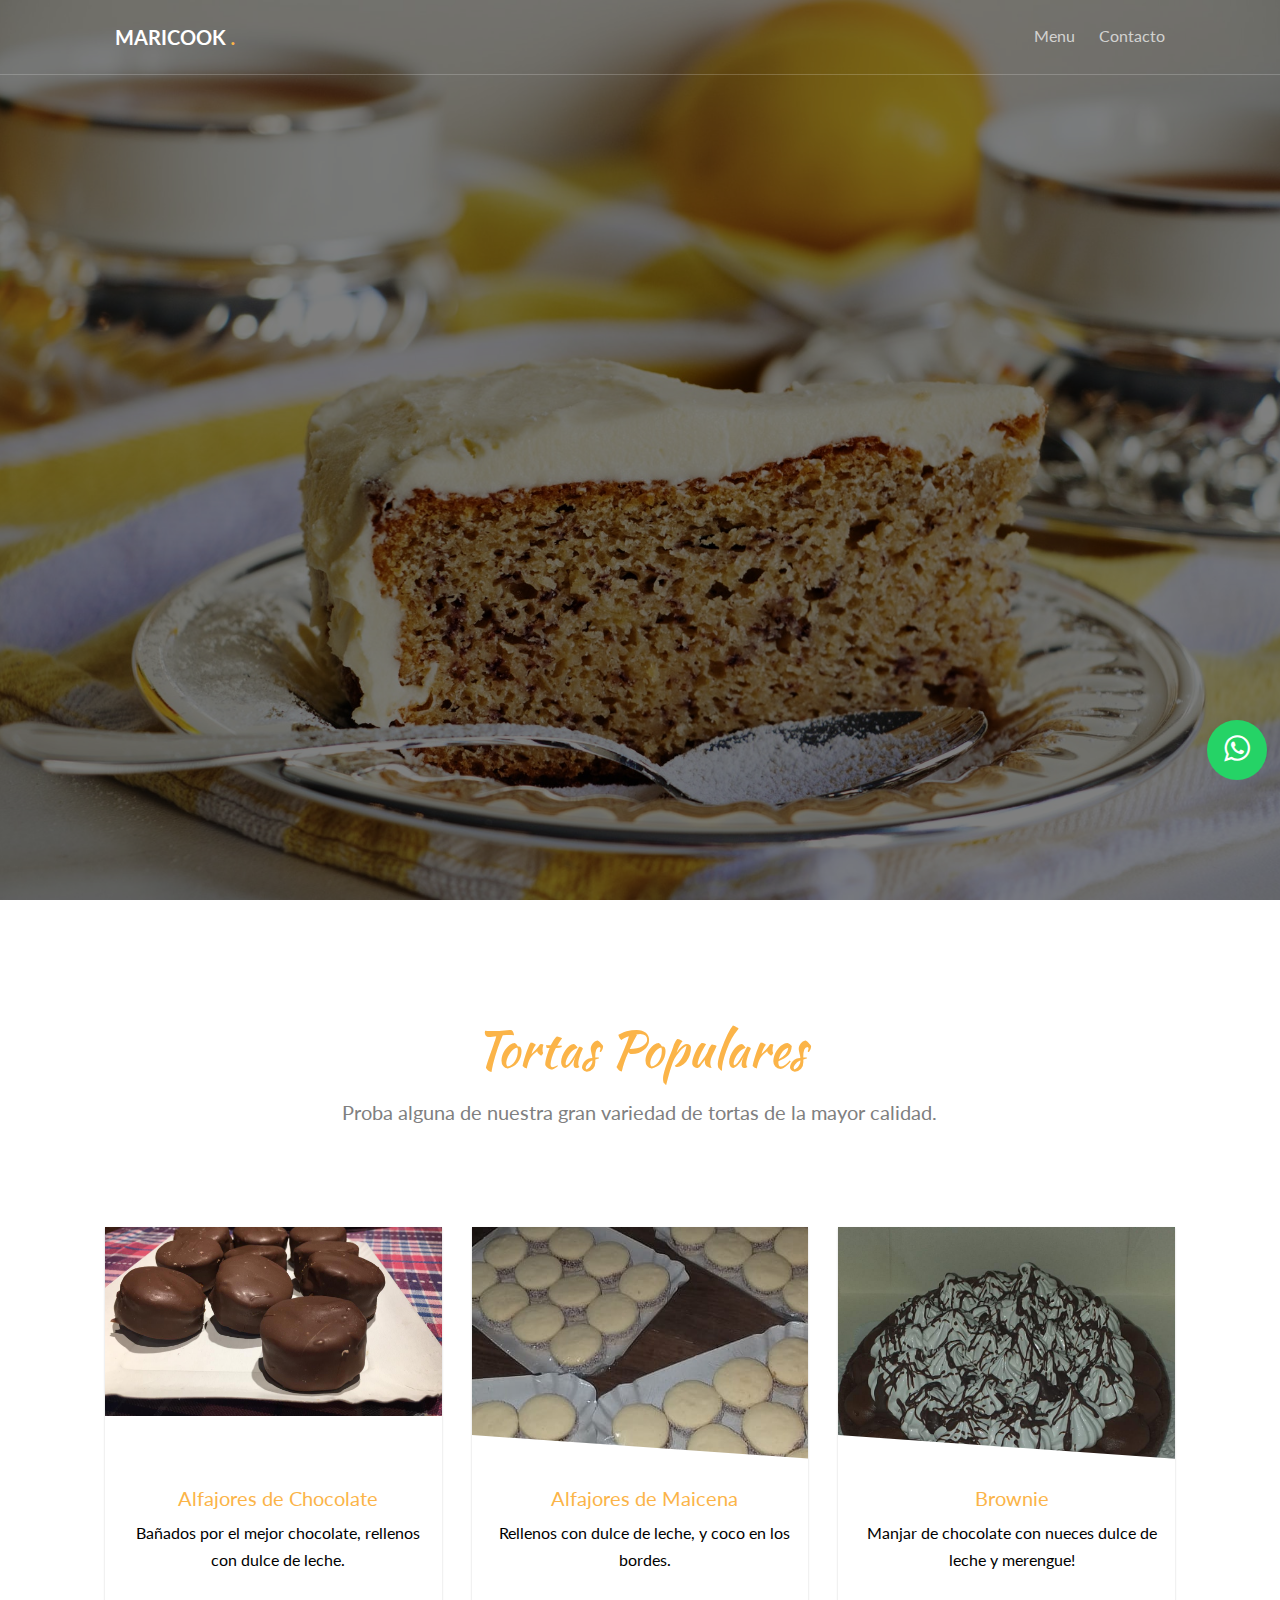
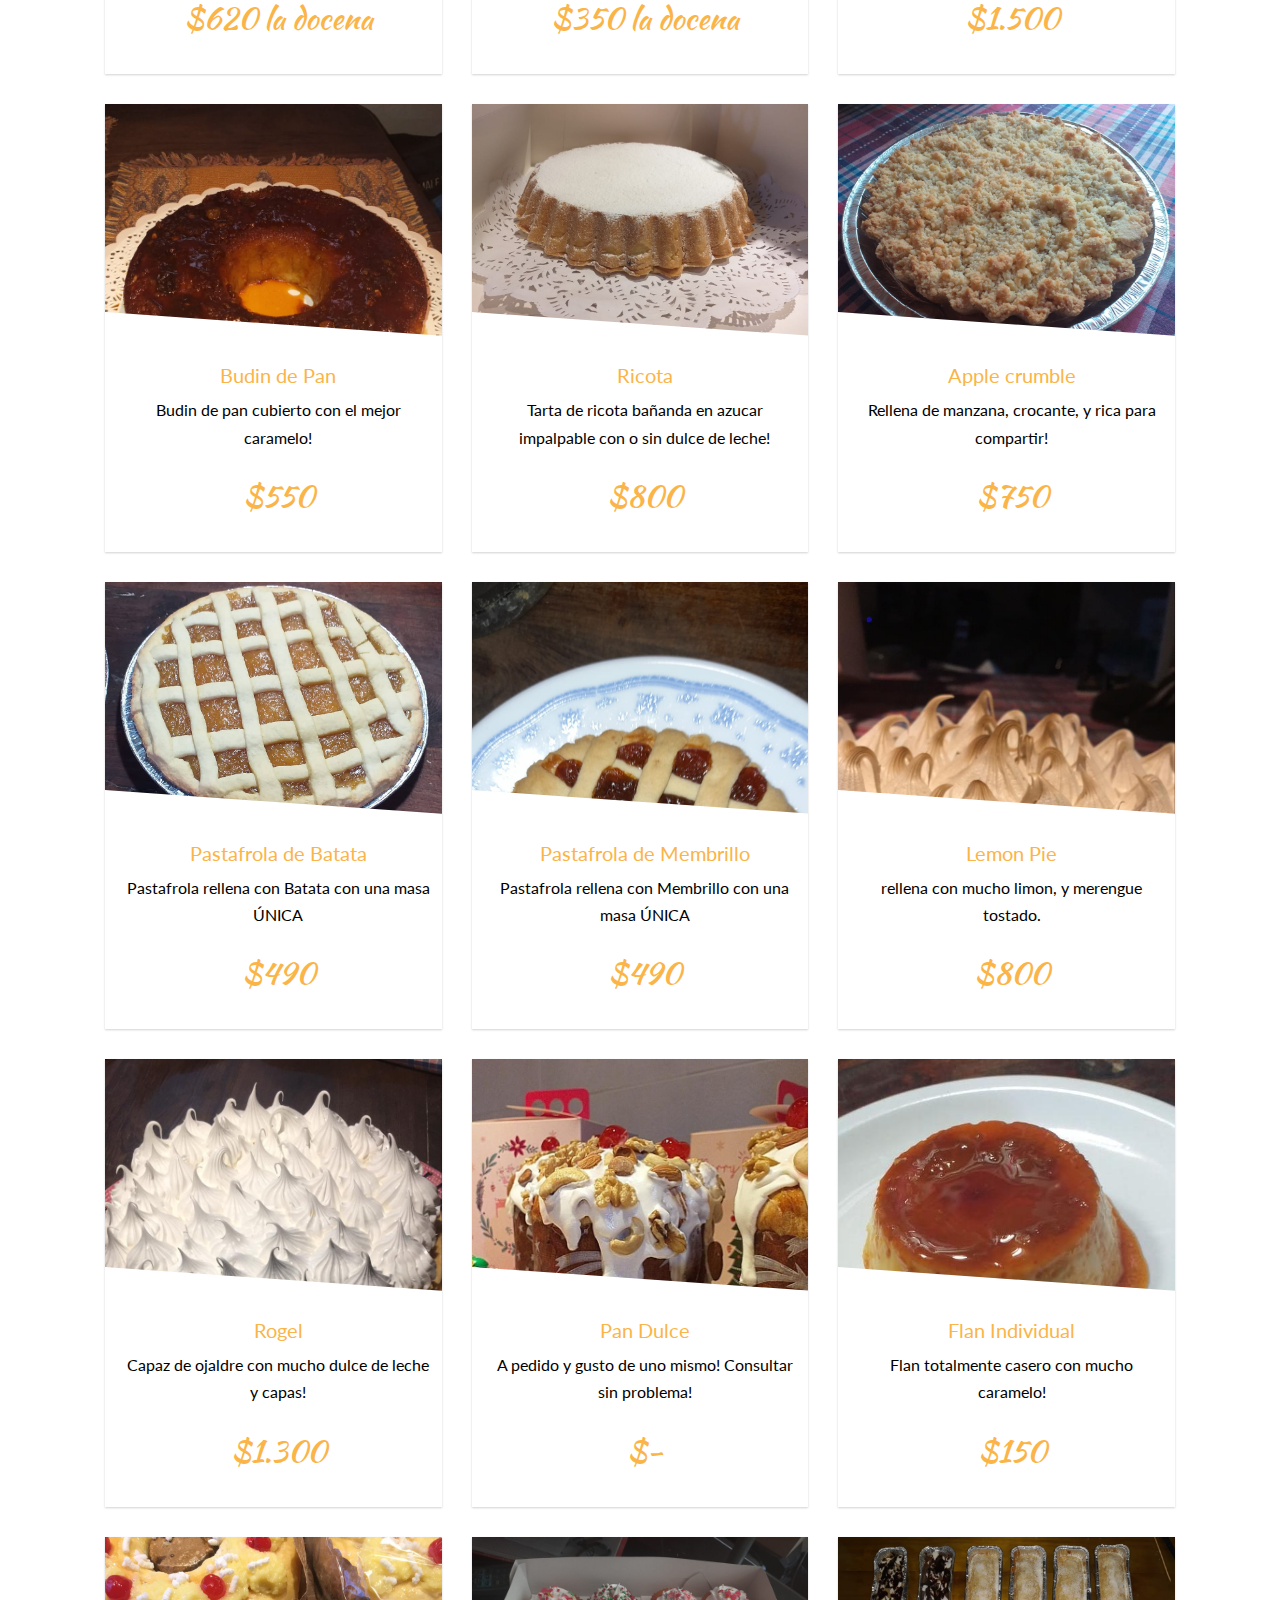
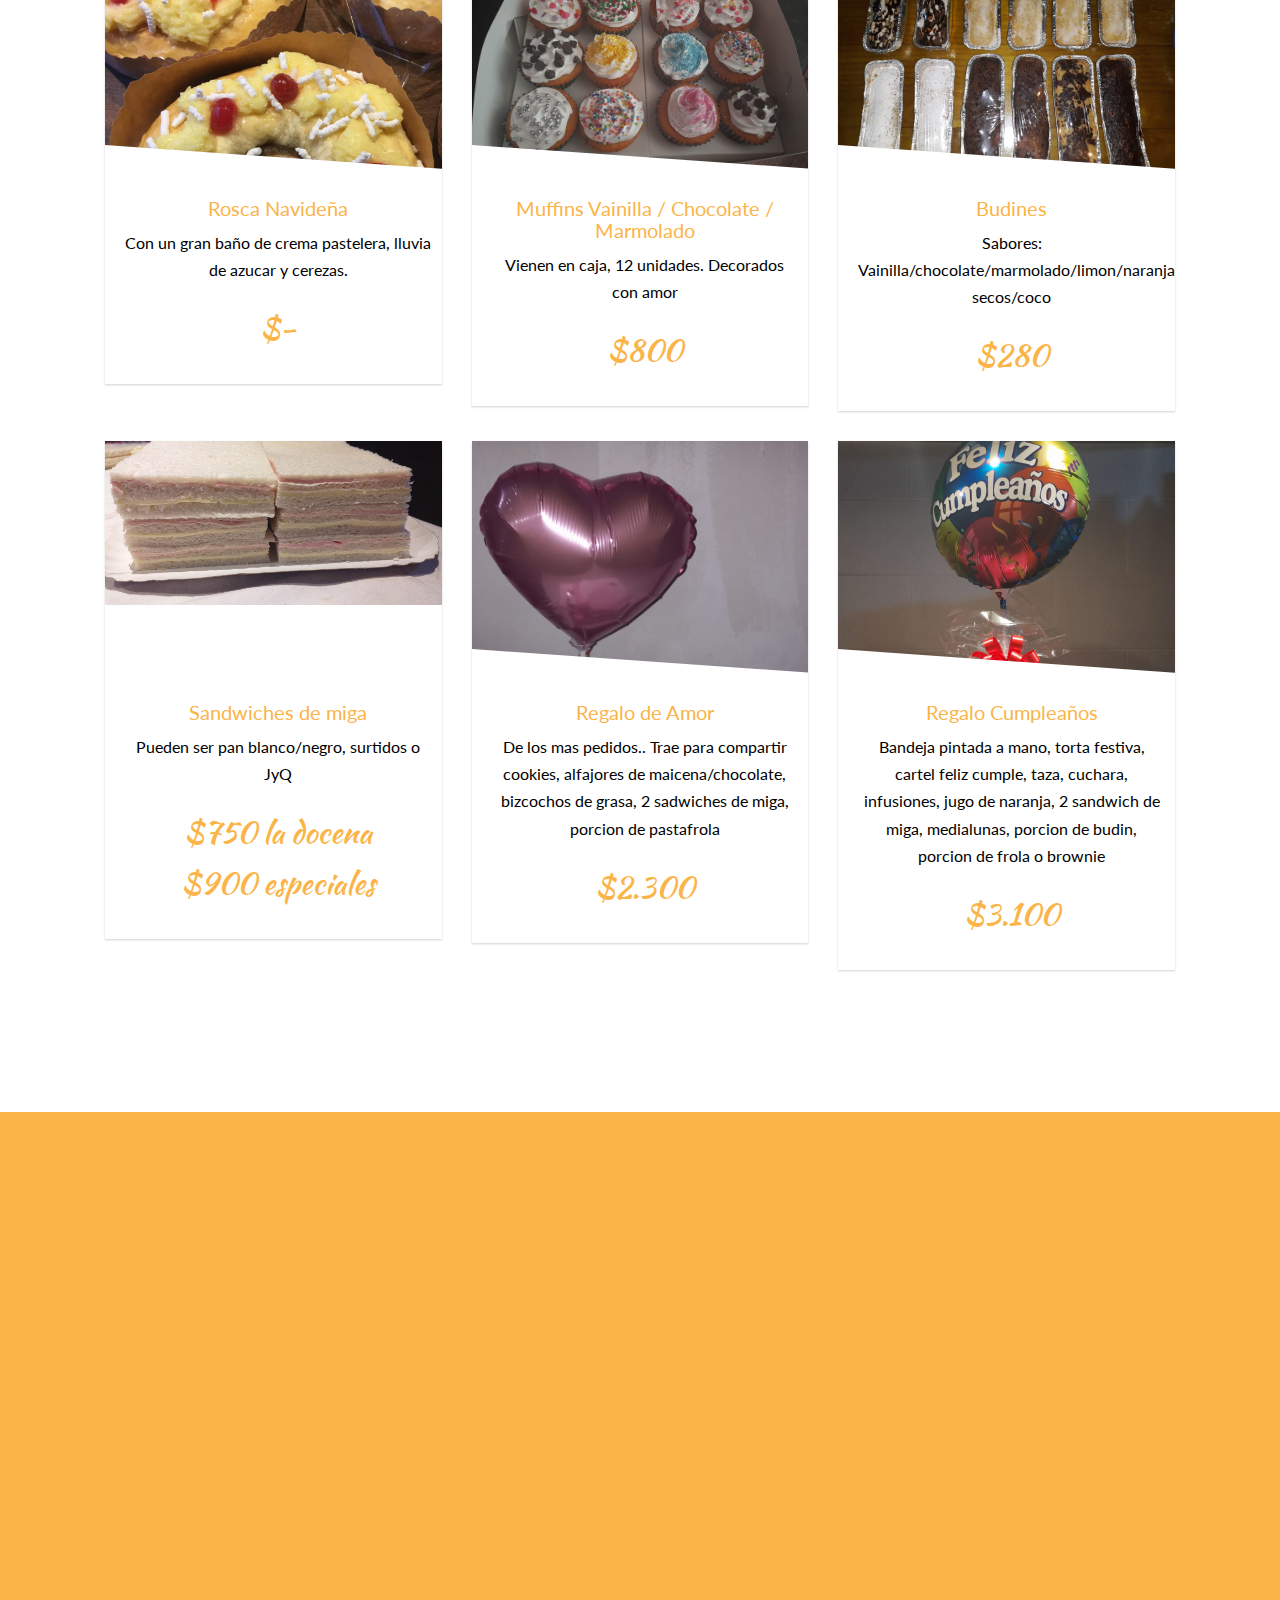
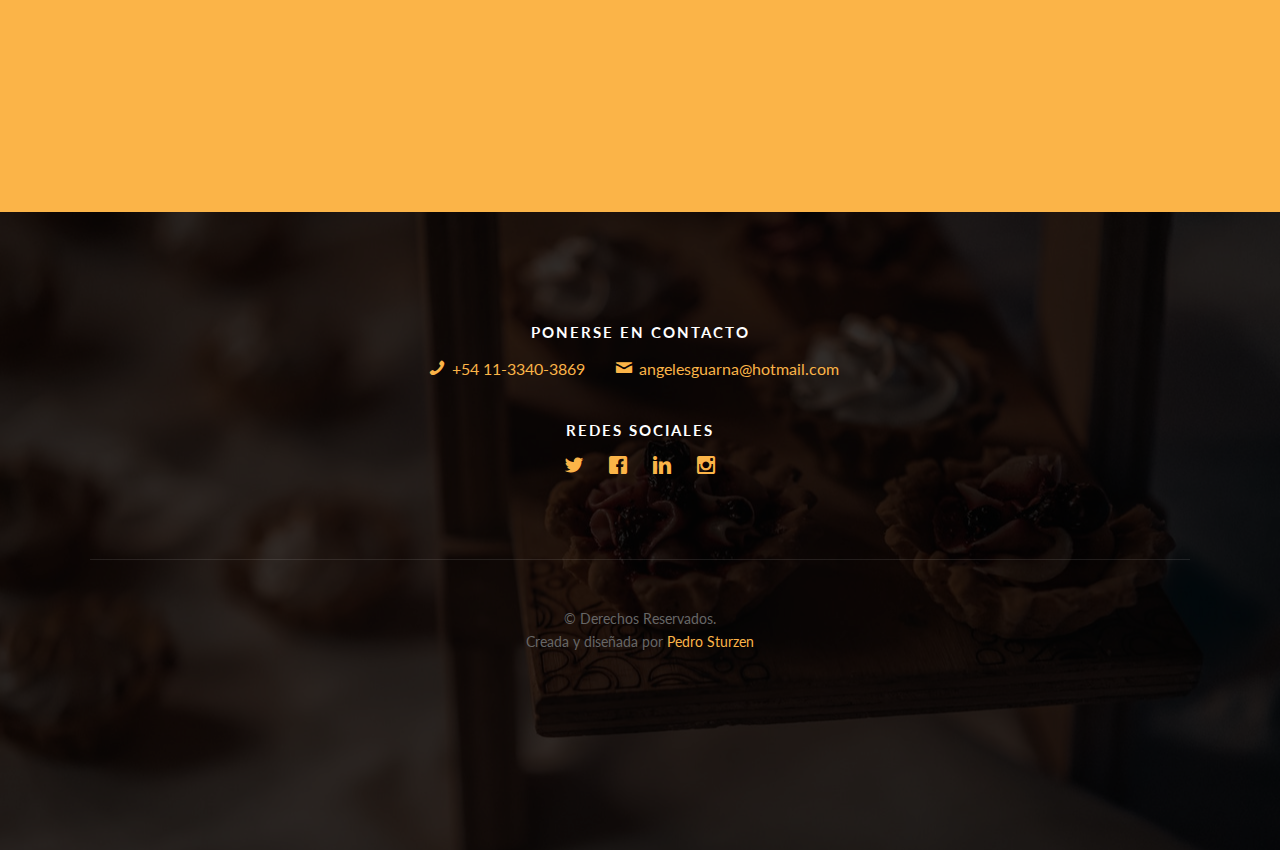
<file: index.html>
<!DOCTYPE HTML>

<html>
	<head>
	<meta charset="utf-8">
	<meta http-equiv="X-UA-Compatible" content="IE=edge">
	<title>Inicio | MariCook</title>
	<meta name="viewport" content="width=device-width, initial-scale=1">
	<meta name="description" content="Gran variedada de tortas, y cosas dulces" />
	<meta name="keywords" content="tortas dulce mesa-dulce postre lemonPie pastafrola alfajores zonaNorte " />
	<meta name="author" content="Pedro Sturzen" />

<!-- Facebook and Twitter integration -->
	<meta property="og:title" content=""/>
	<meta property="og:image" content=""/>
	<meta property="og:url" content=""/>
	<meta property="og:site_name" content=""/>
	<meta property="og:description" content=""/>
	<meta name="twitter:title" content="" />
	<meta name="twitter:image" content="" />
	<meta name="twitter:url" content="" />
	<meta name="twitter:card" content="" />

	<link href="https://fonts.googleapis.com/css?family=Lato:300,400,700" rel="stylesheet">
	<link href="https://fonts.googleapis.com/css?family=Kaushan+Script" rel="stylesheet">
	
	<!-- Animate.css -->
	<link rel="stylesheet" href="css/animate.css">
	<!-- Icomoon Icon Fonts-->
	<link rel="stylesheet" href="css/icomoon.css">
	<!-- Themify Icons-->
	<link rel="stylesheet" href="css/themify-icons.css">
	<!-- Bootstrap  -->
	<link rel="stylesheet" href="css/bootstrap.css">

	<!-- Magnific Popup -->
	<link rel="stylesheet" href="css/magnific-popup.css">

	<!-- Bootstrap DateTimePicker -->
	<link rel="stylesheet" href="css/bootstrap-datetimepicker.min.css">

	<!-- Owl Carousel  -->
	<link rel="stylesheet" href="css/owl.carousel.min.css">
	<link rel="stylesheet" href="css/owl.theme.default.min.css">

	<!-- Theme style  -->
	<link rel="stylesheet" href="css/style.css">

	<!-- Icono sito -->
	<link rel="icon" href="images/LOGO.png">

	<!-- Modernizr JS -->
	<script src="js/modernizr-2.6.2.min.js"></script>
	<!-- FOR IE9 below -->
	<!--[if lt IE 9]>
	<script src="js/respond.min.js"></script>
	<![endif]-->


	<!-- Icono wpp -->
	<link rel="stylesheet" href="https://stackpath.bootstrapcdn.com/font-awesome/4.7.0/css/font-awesome.min.css">

	</head>
	<body>
		
	<div class="gtco-loader"></div>
	
	<div id="page">

	
	<!---------------------------- nav ------------------------------------>
	<nav class="gtco-nav" role="navigation">
		<div class="gtco-container">
			
			<div class="row">
				<div class="col-sm-4 col-xs-12">
					<div id="gtco-logo"><a href="index.html">MariCook <em>.</em></a></div>
				</div>
				<div class="col-xs-8 text-right menu-1">
					<ul>
						<li><a href="menu.html">Menu</a></li>
						<li><a href="contact.html">Contacto</a></li>
					</ul>	
				</div>
			</div>
			
		</div>
	</nav>
	
	<header id="gtco-header" class="gtco-cover gtco-cover-md" role="banner" style="background-image: url(images/header.jpg)" data-stellar-background-ratio="0.5">
		<div class="overlay"></div>
		<div class="gtco-container">
			<div class="row">
				<div class="col-md-12 col-md-offset-0 text-left">
					

					<div class="row row-mt-15em">
						<div class="col-md-7 mt-text animate-box" data-animate-effect="fadeInUp">
							<span class="intro-text-small">Hecho por <a href="https://pedrosturzen.github.io/Portafolio/" target="_blank">Pedro Sturzen</a></span>
							<h1 class="cursive-font">Todo hecho con amor!</h1>	
						</div>
					</div>
							
					
				</div>
			</div>
		</div>
	</header>
	<!-- ---------------------------Contenido --------------------------- -->
	<div class="gtco-section">
		<div class="gtco-container">
			<div class="row">
				<div class="col-md-8 col-md-offset-2 text-center gtco-heading">
					<h2 class="cursive-font primary-color">Tortas Populares</h2>
					<p>Proba alguna de nuestra gran variedad de tortas de la mayor calidad.</p>
				</div>
			</div>
			<div class="row">
				<!-- Alfajores Chocolate -->
				<div class="col-lg-4 col-md-4 col-sm-6">
					<a href="images/Menu/alfajoresChocolate.jpeg" class="fh5co-card-item image-popup">
						<figure>
							<div class="overlay"><i class="ti-plus"></i></div>
							<img src="images/Menu/alfajoresChocolate.jpeg" alt="Image" class="img-responsive">
						</figure>
						<div class="fh5co-text">
							<h2>Alfajores de Chocolate</h2>
							<p>Bañados por el mejor chocolate, rellenos con dulce de leche.</p>
							<p><span class="price cursive-font">$620 la docena</span></p>
						</div>
					</a>
				</div>
				<!-- Alfajores Maicena -->
				<div class="col-lg-4 col-md-4 col-sm-6">
					<a href="images/Menu/alfajoresMaicena.jpeg" class="fh5co-card-item image-popup">
						<figure>
							<div class="overlay"><i class="ti-plus"></i></div>
							<img src="images/Menu/alfajoresMaicena.jpeg" alt="Image" class="img-responsive">
						</figure>
						<div class="fh5co-text">
							<h2>Alfajores de Maicena</h2>
							<p>Rellenos con dulce de leche, y coco en los bordes.</p>
							<p><span class="price cursive-font">$350 la docena</span></p>
						</div>
					</a>
				</div>
				<!-- Brownie -->
				<div class="col-lg-4 col-md-4 col-sm-6">
					<a href="images/Menu/brownie.jpeg" class="fh5co-card-item image-popup">
						<figure>
							<div class="overlay"><i class="ti-plus"></i></div>
							<img src="images/Menu/brownie.jpeg" alt="Image" class="img-responsive">
						</figure>
						<div class="fh5co-text">
							<h2>Brownie</h2>
							<p>Manjar de chocolate con nueces dulce de leche y merengue!</p>
							<p><span class="price cursive-font">$1.500</span></p>
						</div>
					</a>
				</div>
				<!-- Budin de pan -->
				<div class="col-lg-4 col-md-4 col-sm-6">
					<a href="images/Menu/budin de pan.jpeg" class="fh5co-card-item image-popup">
						<figure>
							<div class="overlay"><i class="ti-plus"></i></div>
							<img src="images/Menu/budin de pan.jpeg" alt="Image" class="img-responsive">
						</figure>
						<div class="fh5co-text">
							<h2>Budin de Pan</h2>
							<p>Budin de pan cubierto con el mejor caramelo!</p>
							<p><span class="price cursive-font">$550</span></p>
						</div>
					</a>
				</div>
				<!-- Ricota -->
				<div class="col-lg-4 col-md-4 col-sm-6">
					<a href="images/Menu/ricota.jpeg" class="fh5co-card-item image-popup">
						<figure>
							<div class="overlay"><i class="ti-plus"></i></div>
							<img src="images/Menu/ricota.jpeg" alt="Image" class="img-responsive">
						</figure>
						<div class="fh5co-text">
							<h2>Ricota</h2>
							<p>Tarta de ricota bañanda en azucar impalpable con o sin dulce de leche!</p>
							<p><span class="price cursive-font">$800</span></p>
						</div>
					</a>
				</div>
				<!-- Tarta Manzana -->
				<div class="col-lg-4 col-md-4 col-sm-6">
					<a href="images/Menu/manzana.jpeg" class="fh5co-card-item image-popup">
						<figure>
							<div class="overlay"><i class="ti-plus"></i></div>
							<img src="images/Menu/manzana.jpeg" alt="Image" class="img-responsive">
						</figure>
						<div class="fh5co-text">
							<h2>Apple crumble</h2>
							<p>Rellena de manzana, crocante, y rica para compartir!</p>
							<p><span class="price cursive-font">$750</span></p>
						</div>
					</a>
				</div>
				<!-- Pastafrola Batata -->
				<div class="col-lg-4 col-md-4 col-sm-6">
					<a href="images/Menu/pastafrolaB.jpeg" class="fh5co-card-item image-popup">
						<figure>
							<div class="overlay"><i class="ti-plus"></i></div>
							<img src="images/Menu/pastafrolaB.jpeg" alt="Image" class="img-responsive">
						</figure>
						<div class="fh5co-text">
							<h2>Pastafrola de Batata</h2>
							<p>Pastafrola rellena con Batata con una masa ÚNICA</p>
							<p><span class="price cursive-font">$490</span></p>
						</div>
					</a>
				</div>
				<!-- Pastafrola Membrillo -->
				<div class="col-lg-4 col-md-4 col-sm-6">
					<a href="images/Menu/pastafrolaM.jpeg" class="fh5co-card-item image-popup">
						<figure>
							<div class="overlay"><i class="ti-plus"></i></div>
							<img src="images/Menu/pastafrolaM.jpeg" alt="Image" class="img-responsive">
						</figure>
						<div class="fh5co-text">
							<h2>Pastafrola de Membrillo</h2>
							<p>Pastafrola rellena con Membrillo con una masa ÚNICA</p>
							<p><span class="price cursive-font">$490</span></p>
						</div>
					</a>
				</div>
				<!-- Lemon Pie -->
				<div class="col-lg-4 col-md-4 col-sm-6">
					<a href="images/Menu/lemonPie.jpeg" class="fh5co-card-item image-popup">
						<figure>
							<div class="overlay"><i class="ti-plus"></i></div>
							<img src="images/Menu/lemonPie.jpeg" alt="Image" class="img-responsive">
						</figure>
						<div class="fh5co-text">
							<h2>Lemon Pie</h2>
							<p>rellena con mucho limon, y merengue tostado.</p>
							<p><span class="price cursive-font">$800</span></p>
						</div>
					</a>
				</div>
				<!-- Rogel -->
				<div class="col-lg-4 col-md-4 col-sm-6">
					<a href="images/Menu/rogel.jpeg" class="fh5co-card-item image-popup">
						<figure>
							<div class="overlay"><i class="ti-plus"></i></div>
							<img src="images/Menu/rogel.jpeg" alt="Image" class="img-responsive">
						</figure>
						<div class="fh5co-text">
							<h2>Rogel</h2>
							<p>Capaz de ojaldre con mucho dulce de leche y capas!</p>
							<p><span class="price cursive-font">$1.300</span></p>
						</div>
					</a>
				</div>
				<!-- Pan Dulce -->
				<div class="col-lg-4 col-md-4 col-sm-6">
					<a href="images/Menu/Pandulce.jpeg" class="fh5co-card-item image-popup">
						<figure>
							<div class="overlay"><i class="ti-plus"></i></div>
							<img src="images/Menu/Pandulce.jpeg" alt="Image" class="img-responsive">
						</figure>
						<div class="fh5co-text">
							<h2>Pan Dulce</h2>
							<p>A pedido y gusto de uno mismo! Consultar sin problema!</p>
							<p><span class="price cursive-font">$-</span></p>
						</div>
					</a>
				</div>
				<!-- Flan Individual -->
				<div class="col-lg-4 col-md-4 col-sm-6">
					<a href="images/Menu/flanInd.jpeg" class="fh5co-card-item image-popup">
						<figure>
							<div class="overlay"><i class="ti-plus"></i></div>
							<img src="images/Menu/flanInd.jpeg" alt="Image" class="img-responsive">
						</figure>
						<div class="fh5co-text">
							<h2>Flan Individual</h2>
							<p>Flan totalmente casero con mucho caramelo!</p>
							<p><span class="price cursive-font">$150</span></p>
						</div>
					</a>
				</div>			
				<!-- Rosca Navideña -->
				<div class="col-lg-4 col-md-4 col-sm-6">
					<a href="images/Menu/roscaNavideña.jpeg" class="fh5co-card-item image-popup">
						<figure>
							<div class="overlay"><i class="ti-plus"></i></div>
							<img src="images/Menu/roscaNavideña.jpeg" alt="Image" class="img-responsive">
						</figure>
						<div class="fh5co-text">
							<h2>Rosca Navideña</h2>
							<p>Con un gran baño de crema pastelera, lluvia de azucar y cerezas.</p>
							<p><span class="price cursive-font">$-</span></p>
						</div>
					</a>
				</div>
				<!-- Muffins -->
				<div class="col-lg-4 col-md-4 col-sm-6">
					<a href="images/Menu/muffinsdeco.jpeg" class="fh5co-card-item image-popup">
						<figure>
							<div class="overlay"><i class="ti-plus"></i></div>
							<img src="images/Menu/muffinsdeco.jpeg" alt="Image" class="img-responsive">
						</figure>
						<div class="fh5co-text">
							<h2>Muffins Vainilla / Chocolate / Marmolado</h2>
							<p>Vienen en caja, 12 unidades. Decorados con amor</p>
							<p><span class="price cursive-font">$800</span></p>
						</div>
					</a>
				</div>
				<!-- Budines -->
				<div class="col-lg-4 col-md-4 col-sm-6">
					<a href="images/Menu/budines.jpeg" class="fh5co-card-item image-popup">
						<figure>
							<div class="overlay"><i class="ti-plus"></i></div>
							<img src="images/Menu/budines.jpeg" alt="Image" class="img-responsive">
						</figure>
						<div class="fh5co-text">
							<h2>Budines</h2>
							<p>Sabores: Vainilla/chocolate/marmolado/limon/naranja/frutos secos/coco</p>
							<p><span class="price cursive-font">$280</span></p>
						</div>
					</a>
				</div>
				<!-- Sandwiches -->
				<div class="col-lg-4 col-md-4 col-sm-6">
					<a href="images/Menu/sandwiches.jpeg" class="fh5co-card-item image-popup">
						<figure>
							<div class="overlay"><i class="ti-plus"></i></div>
							<img src="images/Menu/sandwiches.jpeg" alt="Image" class="img-responsive">
						</figure>
						<div class="fh5co-text">
							<h2>Sandwiches de miga</h2>
							<p>Pueden ser pan blanco/negro, surtidos o JyQ</p>
							<p><span class="price cursive-font">$750 la docena <br>$900 especiales  </span></p>
						</div>
					</a>
				</div>
				<!-- Regalo -->
				<div class="col-lg-4 col-md-4 col-sm-6">
					<a href="images/Menu/regalo.jpeg" class="fh5co-card-item image-popup">
						<figure>
							<div class="overlay"><i class="ti-plus"></i></div>
							<img src="images/Menu/regalo.jpeg" alt="Image" class="img-responsive">
						</figure>
						<div class="fh5co-text">
							<h2>Regalo de Amor</h2>
							<p>De los mas pedidos.. Trae para compartir cookies, alfajores de maicena/chocolate, bizcochos de grasa, 2 sadwiches de miga, porcion de pastafrola</p>
							<p><span class="price cursive-font">$2.300</span></p>
						</div>
					</a>
				</div>
				<!-- Feliz Cumpleaños -->
				<div class="col-lg-4 col-md-4 col-sm-6">
					<a href="images/Menu/felizcumple.jpeg" class="fh5co-card-item image-popup">
						<figure>
							<div class="overlay"><i class="ti-plus"></i></div>
							<img src="images/Menu/felizcumple.jpeg" alt="Image" class="img-responsive">
						</figure>
						<div class="fh5co-text">
							<h2>Regalo Cumpleaños</h2>
							<p>Bandeja pintada a mano, torta festiva, cartel feliz cumple, taza, cuchara, infusiones, jugo de naranja, 2 sandwich de miga, medialunas, porcion de budin, porcion de frola o brownie</p>
							<p><span class="price cursive-font">$3.100</span></p>
						</div>
					</a>
				</div>

			</div>
		</div>
	</div>

	<!-- -------------------- SERVICIOS ----------------------->
	<div id="gtco-features">
		<div class="gtco-container">
			<div class="row">
				<div class="col-md-8 col-md-offset-2 text-center gtco-heading animate-box">
					<h2 class="cursive-font">Nuestros servicios</h2>
					<p></p>
				</div>
			</div>
			<div class="row">
				<div class="col-md-4 col-sm-6">
					<div class="feature-center animate-box" data-animate-effect="fadeIn">
						<span class="icon">
							<i class="ti-face-smile"></i>
						</span>
						<h3>Atender de la mejor manera</h3>
						<p>La amargura para nosotros no existe, vamos a sonreir en todo momento!.</p>
					</div>
				</div>
				<div class="col-md-4 col-sm-6">
					<div class="feature-center animate-box" data-animate-effect="fadeIn">
						<span class="icon">
							<i class="ti-thought"></i>
						</span>
						<h3>Todo por pedido</h3>
						<p>Avisar previamente, ya que todo se hace en el momento.</p>
					</div>
				</div>
				<div class="col-md-4 col-sm-6">
					<div class="feature-center animate-box" data-animate-effect="fadeIn">
						<span class="icon">
							<i class="ti-truck"></i>
						</span>
						<h3>A domicilio</h3>
						<p>Depende la zona te podemos llevar el pedido a tu domicilio.</p>
					</div>
				</div>
				

			</div>
		</div>
	</div>

	<!-- BOTON WPP -->
	<a href="https://wa.me/+5491133403869?text=Hola Mari,%20 me gustaria hacerte un pedido!!%20" class="whatsapp" target="_blank"> <i class="fa fa-whatsapp whatsapp-icon"></i></a>
	
	<!-------------------------SUSCRIBIRTE  --------------------------->
<!-- 	<div id="gtco-subscribe">
		<div class="gtco-container">
			<div class="row animate-box">
				<div class="col-md-8 col-md-offset-2 text-center gtco-heading">
					<h2 class="cursive-font">Suscribite</h2>
					<p>Para estar al tanto de todas las novedades.</p>
				</div>
			</div>
			<div class="row animate-box">
				<div class="col-md-8 col-md-offset-2">
					<form class="form-inline">
						<div class="col-md-6 col-sm-6">
							<div class="form-group">
								<label for="email" class="sr-only">Email</label>
								<input type="email" class="form-control" id="email" placeholder="Correo electronico">
							</div>
						</div>
						<div class="col-md-6 col-sm-6">
							<button type="submit" class="btn btn-default btn-block">Suscribirme</button>
						</div>
					</form>
				</div>
			</div>
		</div>
	</div> -->

	<!-------------------------FOOTER  --------------------------->
	<footer id="gtco-footer" role="contentinfo" style="background-image: url(images/pexels-cleyder-duque-6400951.jpg)" data-stellar-background-ratio="0.5">
		<div class="overlay"></div>
		<div class="gtco-container">
			<div class="row row-pb-md">


				<!-- Footer -->
				<div class="col-md-12 text-center">
					<div class="gtco-widget">
						<h3>Ponerse en contacto</h3>
						<ul class="gtco-quick-contact">
							<li><a href="tel://1133403869"><i class="icon-phone"></i>+54 11-3340-3869</a></li>
							<li><a href="mailto:angelesguarna@hotmail.com"><i class="icon-mail2"></i>angelesguarna@hotmail.com</a></li>
						</ul>
					</div>
				<!-- REDES SOCIALES -->
					<div class="gtco-widget">
						<h3>Redes Sociales</h3>
						<ul class="gtco-social-icons">
							<li><a href="#"><i class="icon-twitter"></i></a></li>
							<li><a href="https://www.facebook.com/mariadelosangeles.guarnasalvadores" target="BLANC"><i class="icon-facebook"></i></a></li>
							<li><a href="https://www.linkedin.com/in/pedro-sturzen-4486b61a5/" target="BLANC"><i class="icon-linkedin"></i></a></li>
							<li><a href="https://www.instagram.com/_maricook/?hl=es-la" target="BLANC"><i class="icon-instagram"></i></a></li>
						</ul>
					</div>
				</div>
				<!-- DERECHOS RESERVADOS -->
				<div class="col-md-12 text-center copyright">
					<p><small class="block">&copy; Derechos Reservados.</small> 
						<small class="block">Creada y diseñada por <a href="https://pedrosturzen.github.io/Portafolio/" target="_blank">Pedro Sturzen</a></small></p>
				</div>

			</div>

			

		</div>
	</footer>
	<!-- </div> -->

	</div>

	<div class="gototop js-top">
		<a href="#" class="js-gotop"><i class="icon-arrow-up"></i></a>
	</div>
	
	<!-- jQuery -->
	<script src="js/jquery.min.js"></script>
	<!-- jQuery Easing -->
	<script src="js/jquery.easing.1.3.js"></script>
	<!-- Bootstrap -->
	<script src="js/bootstrap.min.js"></script>
	<!-- Waypoints -->
	<script src="js/jquery.waypoints.min.js"></script>
	<!-- Carousel -->
	<script src="js/owl.carousel.min.js"></script>
	<!-- countTo -->
	<script src="js/jquery.countTo.js"></script>

	<!-- Stellar Parallax -->
	<script src="js/jquery.stellar.min.js"></script>

	<!-- Magnific Popup -->
	<script src="js/jquery.magnific-popup.min.js"></script>
	<script src="js/magnific-popup-options.js"></script>
	
	<script src="js/moment.min.js"></script>
	<script src="js/bootstrap-datetimepicker.min.js"></script>


	<!-- Main -->
	<script src="js/main.js"></script>

	</body>
</html>
</file>
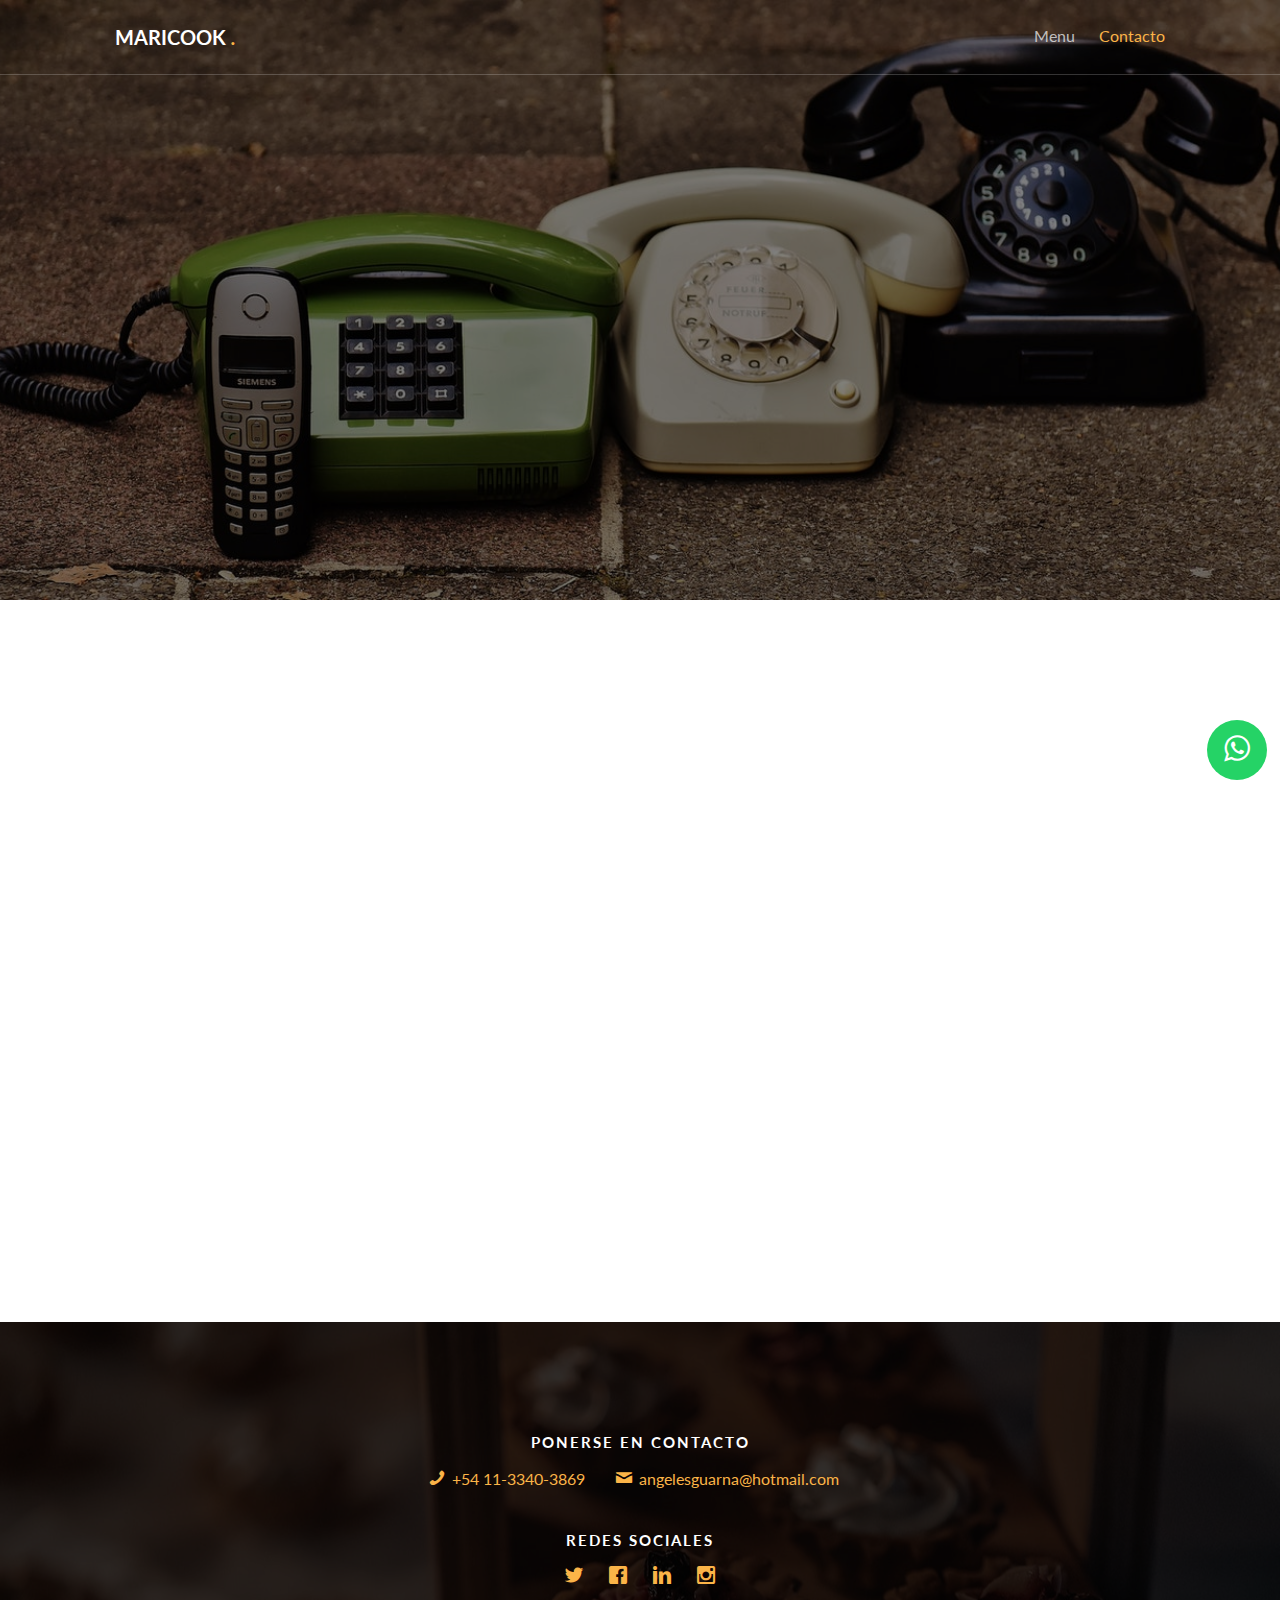
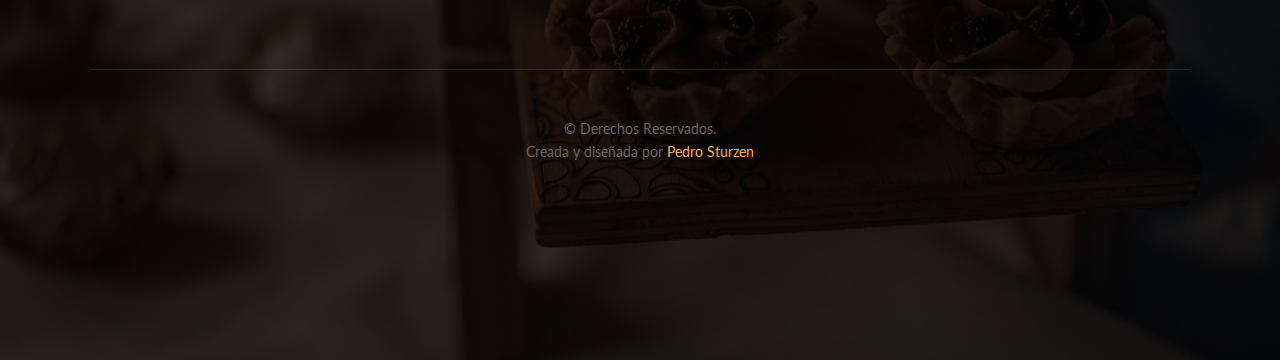
<file: contact.html>
<!DOCTYPE HTML>

<html>
	<head>
	<meta charset="utf-8">
	<meta http-equiv="X-UA-Compatible" content="IE=edge">
	<title>Contacto | MariCook</title>
	<meta name="viewport" content="width=device-width, initial-scale=1">
	<meta name="description" content=" Gran variedada de tortas, y cosas dulces" />
	<meta name="keywords" content="tortas dulce mesa-dulce postre lemonPie pastafrola alfajores zonaNorte" />
	<meta name="author" content="GetTemplates.co" />

<!-- Facebook and Twitter integration -->
	<meta property="og:title" content=""/>
	<meta property="og:image" content=""/>
	<meta property="og:url" content=""/>
	<meta property="og:site_name" content=""/>
	<meta property="og:description" content=""/>
	<meta name="twitter:title" content="" />
	<meta name="twitter:image" content="" />
	<meta name="twitter:url" content="" />
	<meta name="twitter:card" content="" />

	<link href="https://fonts.googleapis.com/css?family=Lato:300,400,700" rel="stylesheet">
	<link href="https://fonts.googleapis.com/css?family=Kaushan+Script" rel="stylesheet">
	
	<!-- Animate.css -->
	<link rel="stylesheet" href="css/animate.css">
	<!-- Icomoon Icon Fonts-->
	<link rel="stylesheet" href="css/icomoon.css">
	<!-- Themify Icons-->
	<link rel="stylesheet" href="css/themify-icons.css">
	<!-- Bootstrap  -->
	<link rel="stylesheet" href="css/bootstrap.css">
	<!-- Icono sito -->
	<link rel="icon" href="images/LOGO.png">
	<!-- Magnific Popup -->
	<link rel="stylesheet" href="css/magnific-popup.css">

	<!-- Bootstrap DateTimePicker -->
	<link rel="stylesheet" href="css/bootstrap-datetimepicker.min.css">



	<!-- Owl Carousel  -->
	<link rel="stylesheet" href="css/owl.carousel.min.css">
	<link rel="stylesheet" href="css/owl.theme.default.min.css">

	<!-- Theme style  -->
	<link rel="stylesheet" href="css/style.css">

	<!-- Modernizr JS -->
	<script src="js/modernizr-2.6.2.min.js"></script>
	<!-- FOR IE9 below -->
	<!--[if lt IE 9]>
	<script src="js/respond.min.js"></script>
	<![endif]-->


		<!-- Icono wpp -->
		<link rel="stylesheet" href="https://stackpath.bootstrapcdn.com/font-awesome/4.7.0/css/font-awesome.min.css">
	</head>
	<body>
		
	<div class="gtco-loader"></div>
	
	<div id="page">

	
	<!---------------------------- nav ------------------------------------>
	<nav class="gtco-nav" role="navigation">
		<div class="gtco-container">
			
			<div class="row">
				<div class="col-sm-4 col-xs-12">
					<div id="gtco-logo"><a href="index.html">MariCook <em>.</em></a></div>
				</div>
				<div class="col-xs-8 text-right menu-1">
					<ul>
						<li><a href="menu.html">Menu</a></li>
						<li class="active"><a href="contact.html">Contacto</a></li>
					</ul>	
				</div>
			</div>
			
		</div>
	</nav>
	
	<!-------------------------CONTACTO HEADER  --------------------------->
	<header id="gtco-header" class="gtco-cover gtco-cover-sm" role="banner" style="background-image: url(images/contacto.jpg)">
		<div class="overlay"></div>
		<div class="gtco-container">
			<div class="row">
				<div class="col-md-12 col-md-offset-0 text-center">

					<div class="row row-mt-15em">
						<div class="col-md-12 mt-text animate-box" data-animate-effect="fadeInUp">
							<span class="intro-text-small">Hecho por <a href="https://pedrosturzen.github.io/Portafolio/" target="_blank">Pedro Sturzen</a></span>
							<h1 class="cursive-font">Con buena cara, buen dia!!</h1>	
						</div>
						
					</div>
					
				</div>
			</div>
		</div>
	</header>
	<!-------------------------FORMULARIO CONTACTO  --------------------------->
	
	<div class="gtco-section">
		<div class="gtco-container">
			<div class="row">
				<div class="col-md-12">
					<div class="col-md-6 animate-box">
					<h3>Ponerse en contacto</h3>
					<form action="#">
						<div class="row form-group">
							<div class="col-md-12">
								<label class="sr-only" for="name">Nombre</label>
								<input type="text" id="name" class="form-control" placeholder="Nombre">
							</div>
							
						</div>

						<div class="row form-group">
							<div class="col-md-12">
								<label class="sr-only" for="email">Email</label>
								<input type="text" id="email" class="form-control" placeholder="Correo electronico">
							</div>
						</div>
						<div class="row form-group">
							<div class="col-md-12">
								<label class="sr-only" for="message">Mensaje</label>
								<textarea name="message" id="message" cols="30" rows="10" class="form-control" placeholder="Escribenos algo"></textarea>
							</div>
						</div>
						<div class="form-group">
							<input type="submit" value="Enviar" class="btn btn-primary">
						</div>

					</form>		
				</div>
				<div class="col-md-5 col-md-push-1 animate-box">
					
					<div class="gtco-contact-info">
						<h3>Informacion</h3>
						<ul>
							<li class="address">Victoria, San Fernando <br> Buenos Aires</li>
							<li class="phone"><a href="tel://1133403869">+54 11-3340-3869</a></li>
							<li class="email"><a href="mailto:angelesguarna@hotmail.com">angelesguarna@hotmail.com</a></li>
						</ul>
					</div>


				</div>
				</div>
			</div>
		</div>
	</div>

	<footer id="gtco-footer" role="contentinfo" style="background-image: url(images/pexels-cleyder-duque-6400951.jpg)" data-stellar-background-ratio="0.5">
		<div class="overlay"></div>
		<div class="gtco-container">
			<div class="row row-pb-md">

	<!------------------------- CIERRE FORMULARIO CONTACTO  --------------------------->
				
				<div class="col-md-12 text-center">
					<div class="gtco-widget">
						<h3>Ponerse en contacto</h3>
						<ul class="gtco-quick-contact">
							<li><a href="tel://1133403869"><i class="icon-phone"></i>+54 11-3340-3869</a></li>
							<li><a href="mailto:angelesguarna@hotmail.com"><i class="icon-mail2"></i>angelesguarna@hotmail.com</a></li>
						</ul>
					</div>
					<div class="gtco-widget">
						<h3>REDES SOCIALES</h3>
						<ul class="gtco-social-icons">
							<li><a href="#"><i class="icon-twitter"></i></a></li>
							<li><a href="https://www.facebook.com/mariadelosangeles.guarnasalvadores" target="BLANC"><i class="icon-facebook"></i></a></li>
							<li><a href="https://www.linkedin.com/in/pedro-sturzen-4486b61a5/" target="BLANC"><i class="icon-linkedin"></i></a></li>
							<li><a href="https://www.instagram.com/_maricook/?hl=es-la" target="BLANC"><i class="icon-instagram"></i></a></li>
						</ul>
					</div>
				</div>
				<div class="col-md-12 text-center copyright">
					<p><small class="block">&copy; Derechos Reservados.</small> 
						<small class="block">Creada y diseñada por <a href="https://pedrosturzen.github.io/Portafolio/" target="_blank">Pedro Sturzen</a></small></p>
				</div>

			</div>
		</div>
	</footer>
	<!-- </div> -->
	<!-- BOTON WPP -->
	<a href="https://wa.me/+5491133403869?text=Hola Mari,%20 me gustaria hacerte un pedido!!%20" class="whatsapp" target="_blank"> <i class="fa fa-whatsapp whatsapp-icon"></i></a>
	</div>

	<div class="gototop js-top">
		<a href="#" class="js-gotop"><i class="icon-arrow-up"></i></a>
	</div>
	
	<!-- jQuery -->
	<script src="js/jquery.min.js"></script>
	<!-- jQuery Easing -->
	<script src="js/jquery.easing.1.3.js"></script>
	<!-- Bootstrap -->
	<script src="js/bootstrap.min.js"></script>
	<!-- Waypoints -->
	<script src="js/jquery.waypoints.min.js"></script>
	<!-- Carousel -->
	<script src="js/owl.carousel.min.js"></script>
	<!-- countTo -->
	<script src="js/jquery.countTo.js"></script>

	<!-- Stellar Parallax -->
	<script src="js/jquery.stellar.min.js"></script>

	<!-- Magnific Popup -->
	<script src="js/jquery.magnific-popup.min.js"></script>
	<script src="js/magnific-popup-options.js"></script>
	
	<script src="js/moment.min.js"></script>
	<script src="js/bootstrap-datetimepicker.min.js"></script>


	<!-- Main -->
	<script src="js/main.js"></script>

	</body>
</html>
</file>
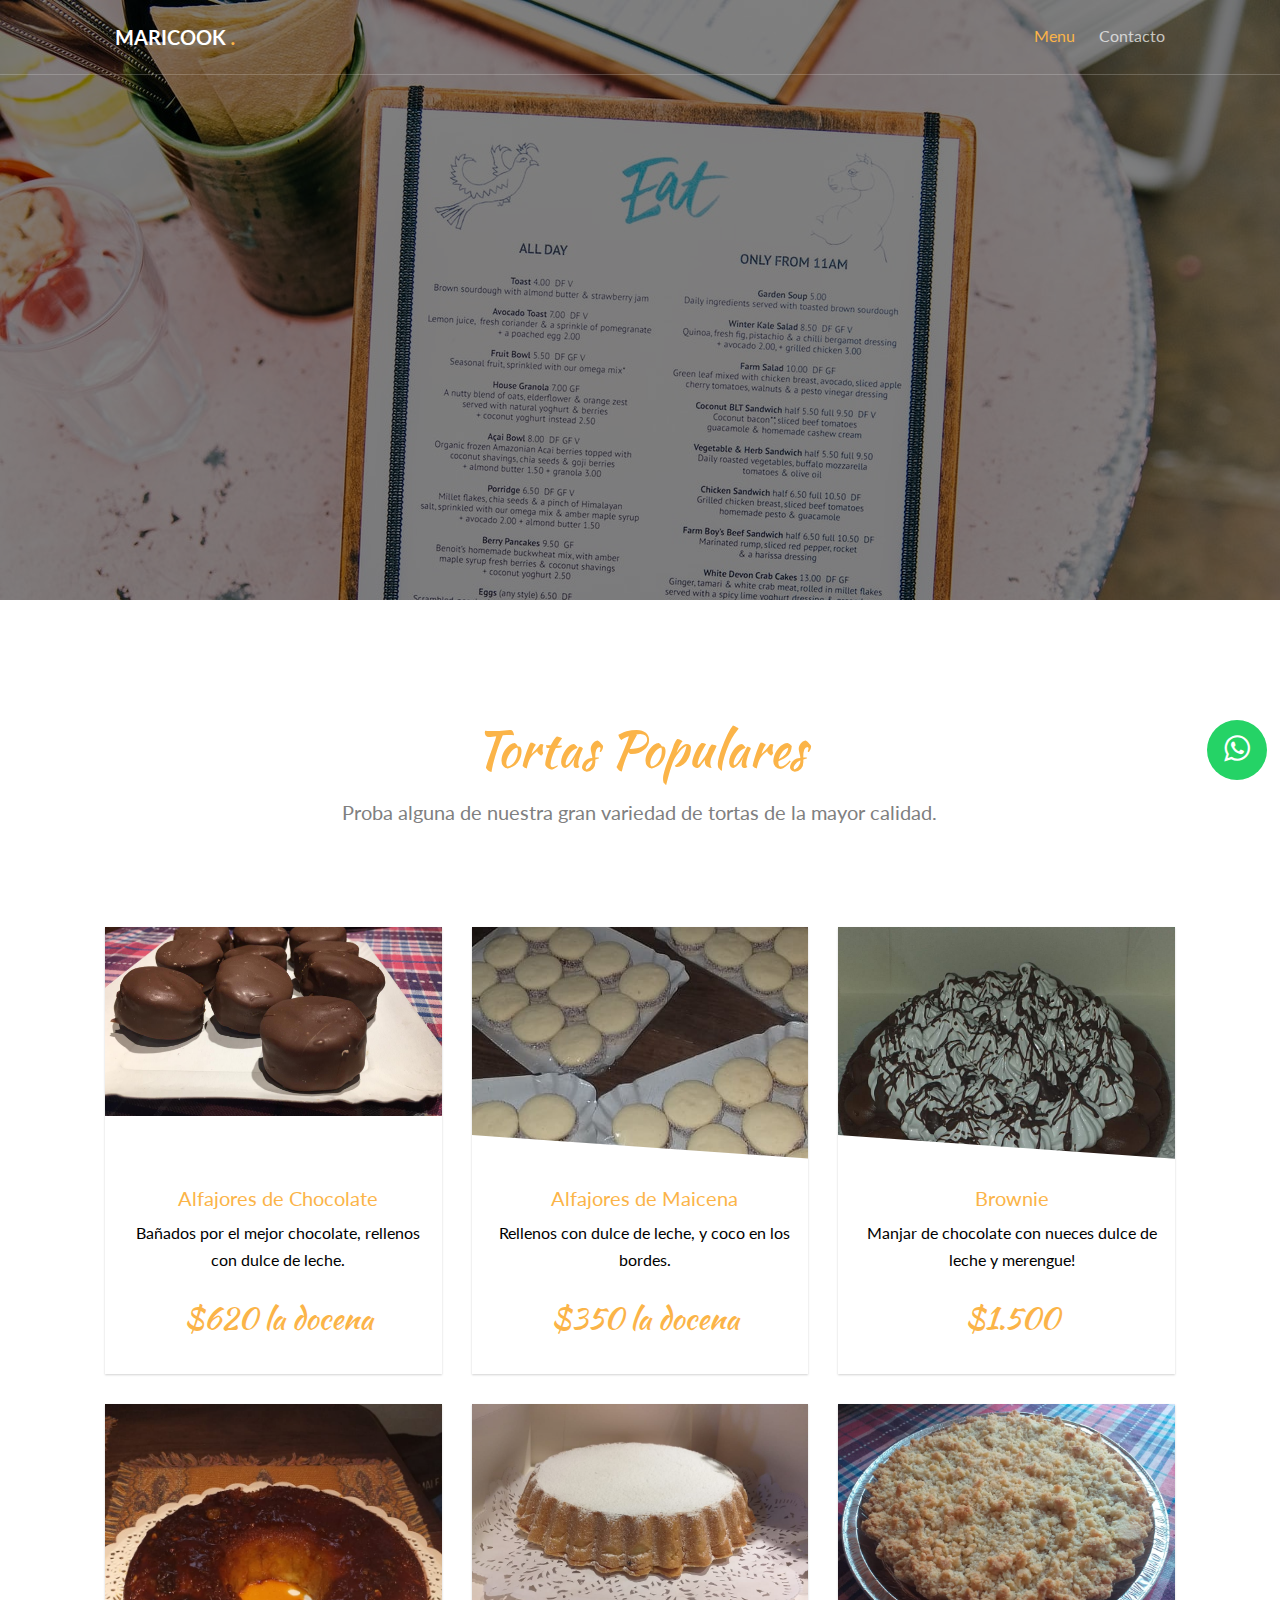
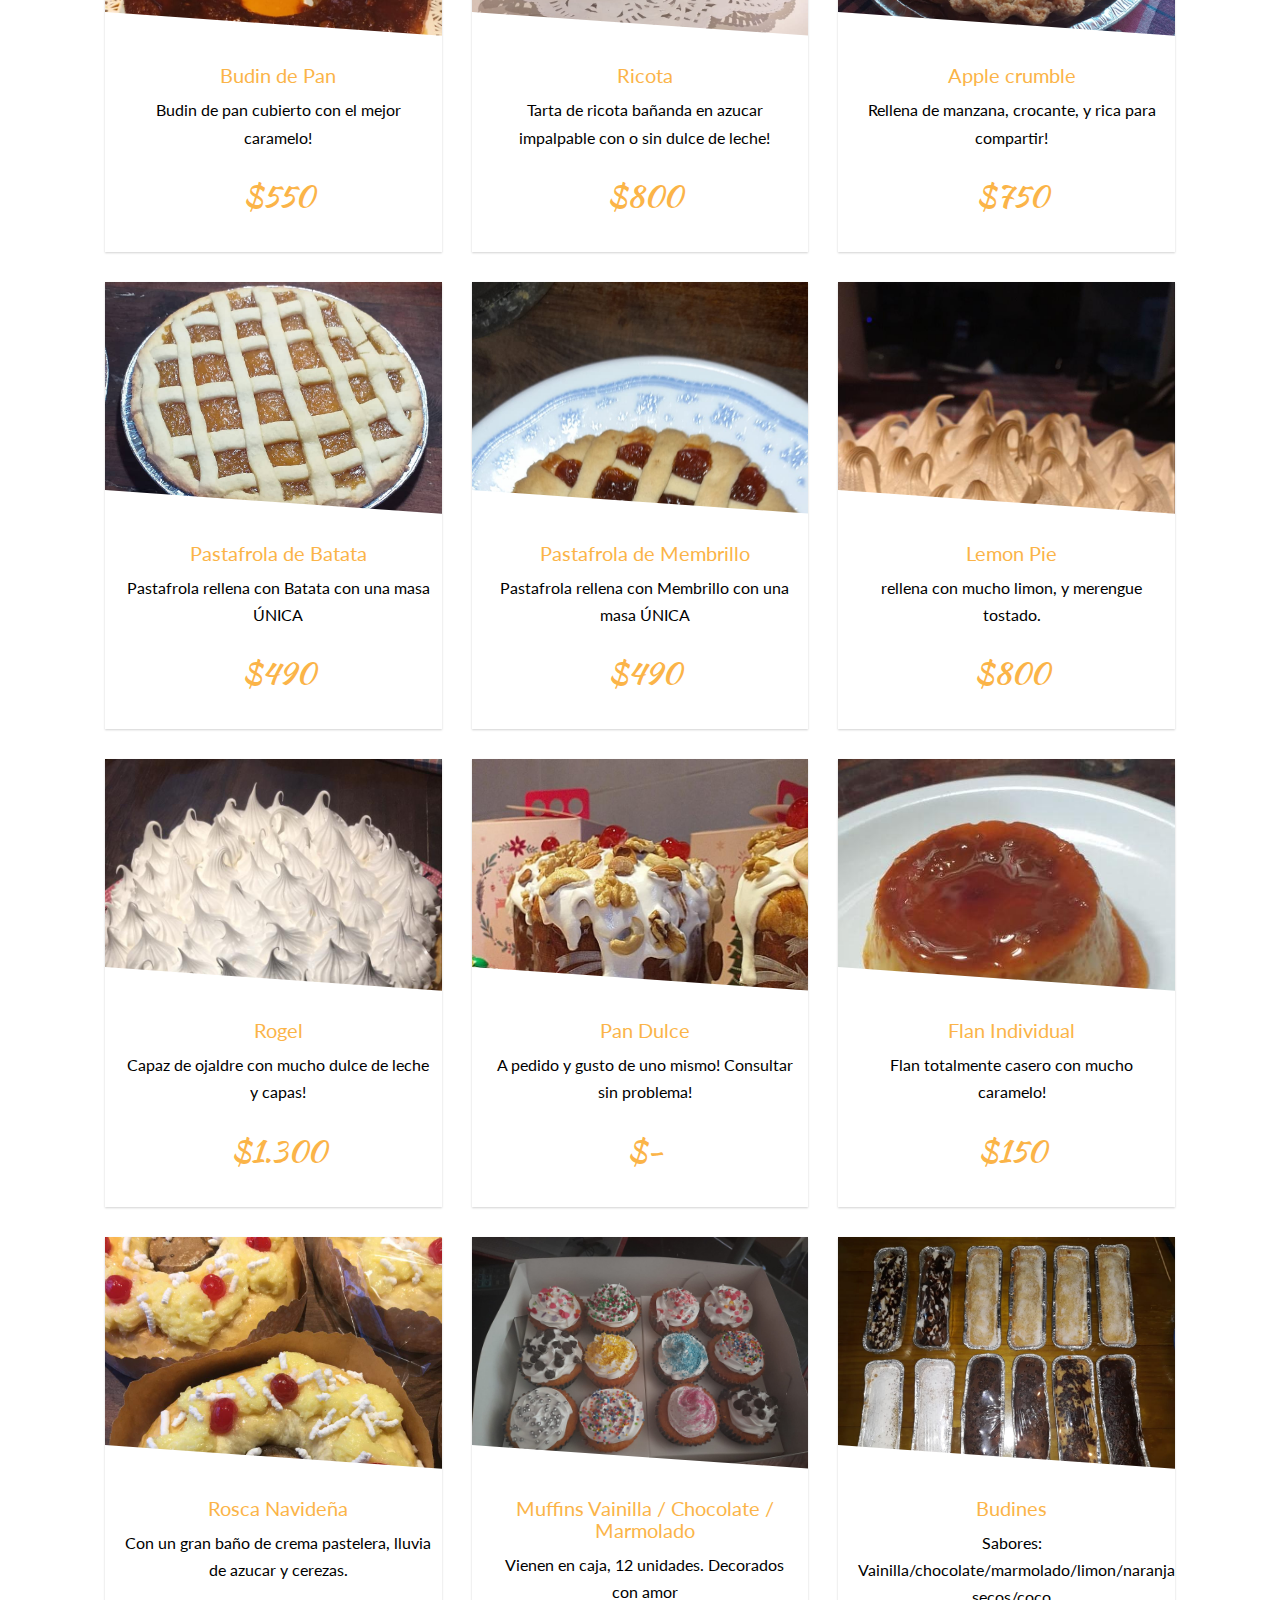
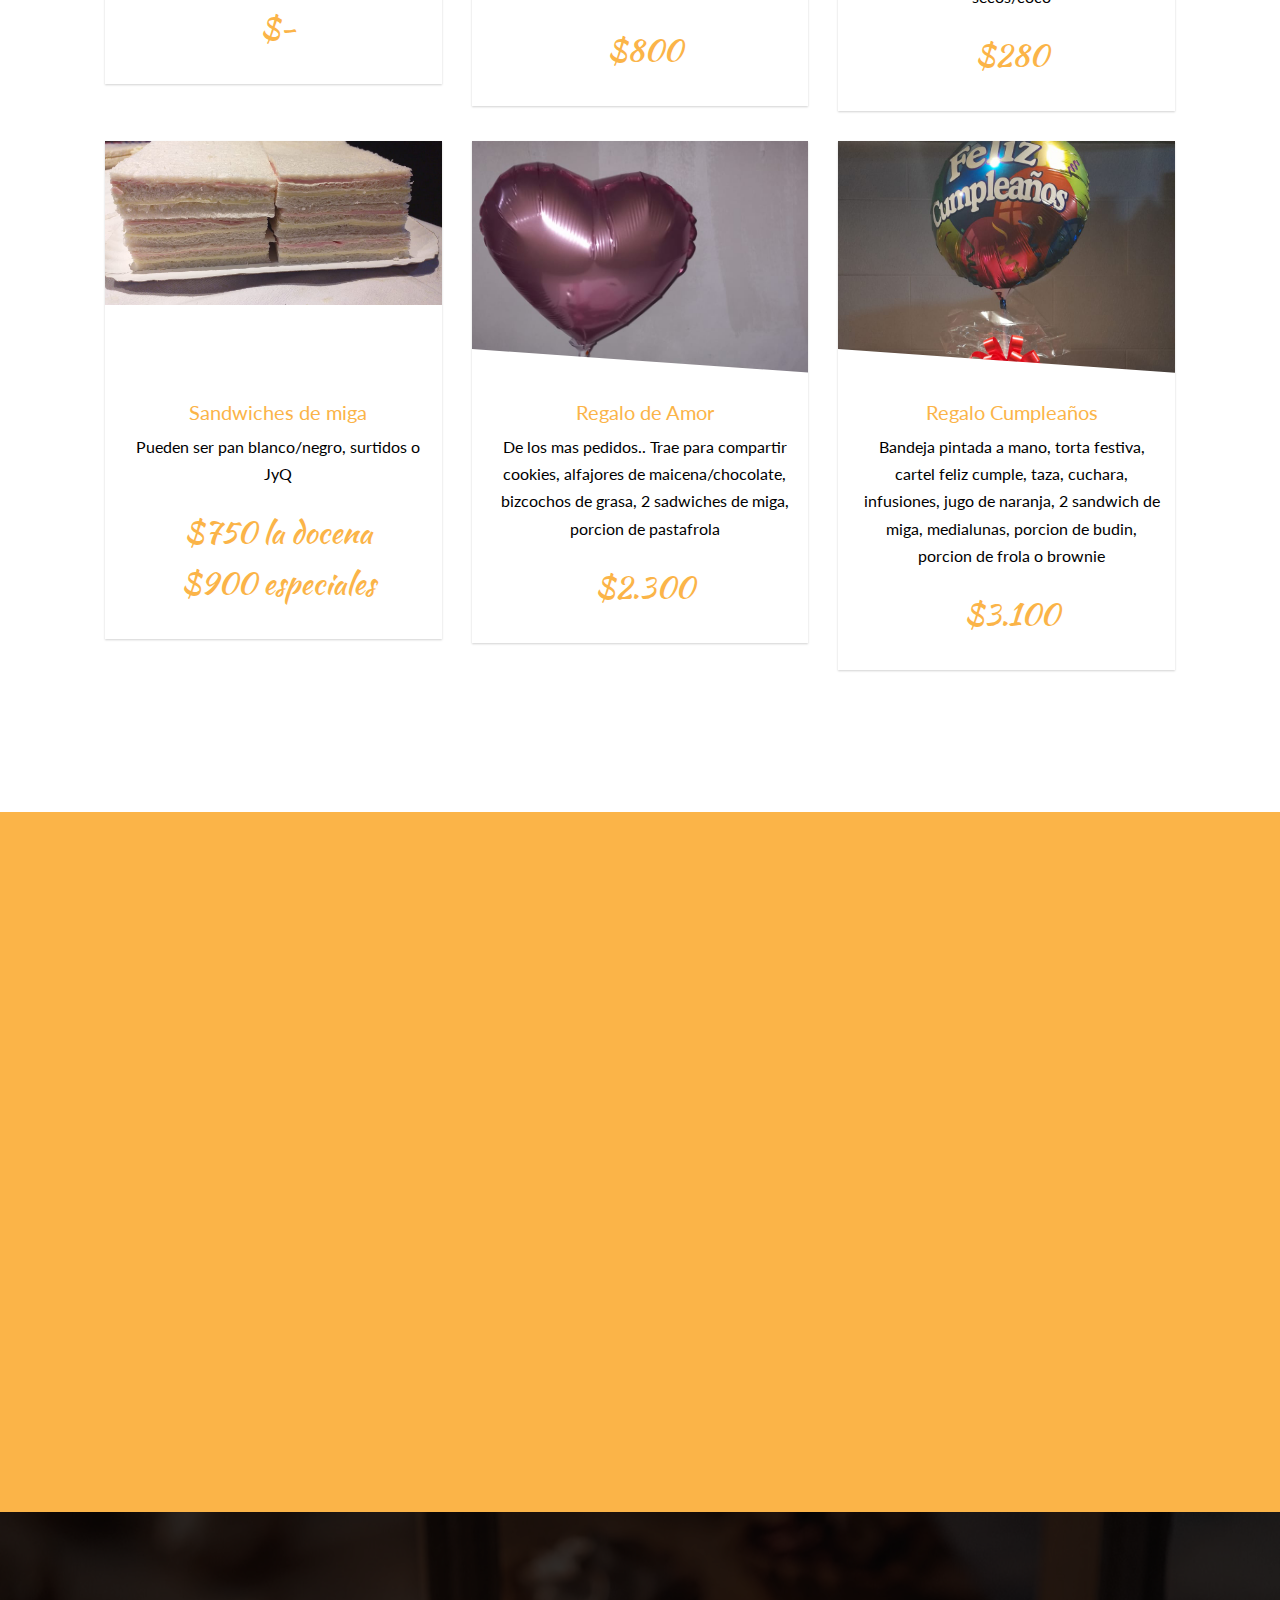
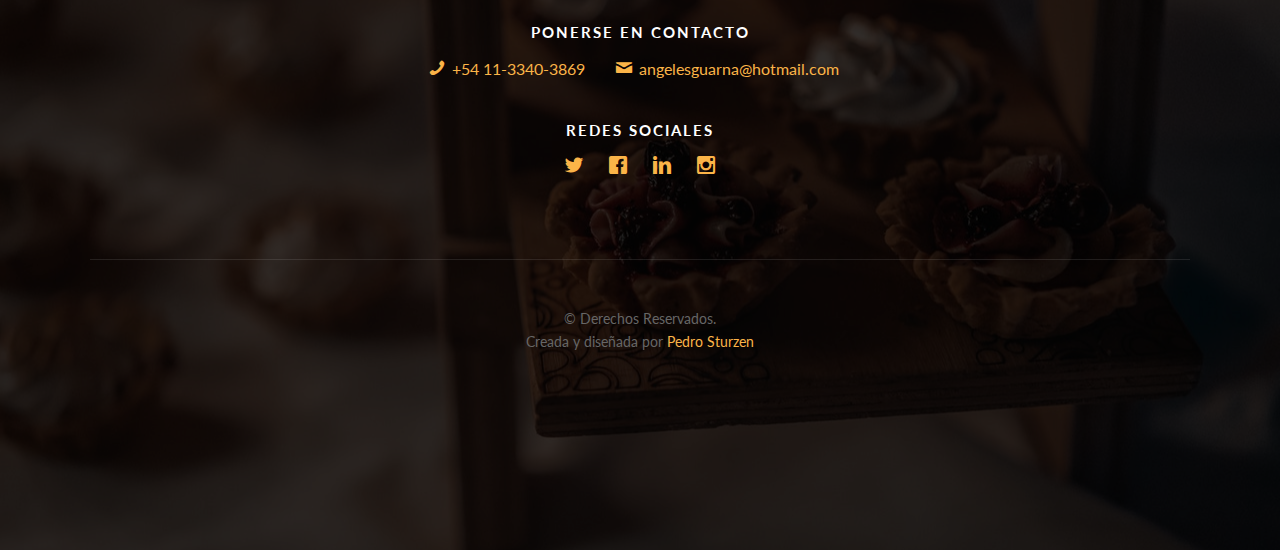
<file: menu.html>
<!DOCTYPE HTML>

<html>
	<head>
	<meta charset="utf-8">
	<meta http-equiv="X-UA-Compatible" content="IE=edge">
	<title>Menu | MariCook</title>
	<meta name="viewport" content="width=device-width, initial-scale=1">
	<meta name="description" content="Gran variedada de tortas, y cosas dulces" />
	<meta name="keywords" content="tortas dulce mesa-dulce postre lemonPie pastafrola alfajores zonaNorte " />
	<meta name="author" content="Pedro Sturzen" />

<!-- Facebook and Twitter integration -->
	<meta property="og:title" content=""/>
	<meta property="og:image" content=""/>
	<meta property="og:url" content=""/>
	<meta property="og:site_name" content=""/>
	<meta property="og:description" content=""/>
	<meta name="twitter:title" content="" />
	<meta name="twitter:image" content="" />
	<meta name="twitter:url" content="" />
	<meta name="twitter:card" content="" />

	<link href="https://fonts.googleapis.com/css?family=Lato:300,400,700" rel="stylesheet">
	<link href="https://fonts.googleapis.com/css?family=Kaushan+Script" rel="stylesheet">
	
	<!-- Animate.css -->
	<link rel="stylesheet" href="css/animate.css">
	<!-- Icomoon Icon Fonts-->
	<link rel="stylesheet" href="css/icomoon.css">
	<!-- Themify Icons-->
	<link rel="stylesheet" href="css/themify-icons.css">
	<!-- Bootstrap  -->
	<link rel="stylesheet" href="css/bootstrap.css">
	<!-- Icono sito -->
	<link rel="icon" href="images/LOGO.png">
	<!-- Magnific Popup -->
	<link rel="stylesheet" href="css/magnific-popup.css">

	<!-- Bootstrap DateTimePicker -->
	<link rel="stylesheet" href="css/bootstrap-datetimepicker.min.css">



	<!-- Owl Carousel  -->
	<link rel="stylesheet" href="css/owl.carousel.min.css">
	<link rel="stylesheet" href="css/owl.theme.default.min.css">

	<!-- Theme style  -->
	<link rel="stylesheet" href="css/style.css">

	<!-- Modernizr JS -->
	<script src="js/modernizr-2.6.2.min.js"></script>
	<!-- FOR IE9 below -->
	<!--[if lt IE 9]>
	<script src="js/respond.min.js"></script>
	<![endif]-->

		<!-- Icono wpp -->
		<link rel="stylesheet" href="https://stackpath.bootstrapcdn.com/font-awesome/4.7.0/css/font-awesome.min.css">

	</head>
	<body>
		
	<div class="gtco-loader"></div>
	
	<div id="page">

	
	<!---------------------------- nav ------------------------------------>
		<nav class="gtco-nav" role="navigation">
			<div class="gtco-container">
				
				<div class="row">
					<div class="col-sm-4 col-xs-12">
						<div id="gtco-logo"><a href="index.html">MariCook <em>.</em></a></div>
					</div>
					<div class="col-xs-8 text-right menu-1">
						<ul>
							<li class="active"><a href="menu.html">Menu</a></li>
							<li><a href="contact.html">Contacto</a></li>
						</ul>	
					</div>
				</div>
				
			</div>
		</nav>
	
	<header id="gtco-header" class="gtco-cover gtco-cover-sm" role="banner" style="background-image: url(images/menu.jpg)" data-stellar-background-ratio="0.5">
		<div class="overlay"></div>
		<div class="gtco-container">
			<div class="row">
				<div class="col-md-12 col-md-offset-0 text-center">
					

					<div class="row row-mt-15em">
						<div class="col-md-12 mt-text animate-box" data-animate-effect="fadeInUp">
							<span class="intro-text-small">Hecho por <a href="https://pedrosturzen.github.io/Portafolio/" target="_blank">Pedro Sturzen</a></span>
							<h1 class="cursive-font">Prueba toda nuestra carta!</h1>	
						</div>
						
					</div>
							
					
				</div>
			</div>
		</div>
	</header>
	<!-- ---------------------------Contenido --------------------------- -->
	<div class="gtco-section">
		<div class="gtco-container">
			<div class="row">
				<div class="col-md-8 col-md-offset-2 text-center gtco-heading">
					<h2 class="cursive-font primary-color">Tortas Populares</h2>
					<p>Proba alguna de nuestra gran variedad de tortas de la mayor calidad.</p>
				</div>
			</div>
			<div class="row">
				<!-- Alfajores Chocolate -->
				<div class="col-lg-4 col-md-4 col-sm-6">
					<a href="images/Menu/alfajoresChocolate.jpeg" class="fh5co-card-item image-popup">
						<figure>
							<div class="overlay"><i class="ti-plus"></i></div>
							<img src="images/Menu/alfajoresChocolate.jpeg" alt="Image" class="img-responsive">
						</figure>
						<div class="fh5co-text">
							<h2>Alfajores de Chocolate</h2>
							<p>Bañados por el mejor chocolate, rellenos con dulce de leche.</p>
							<p><span class="price cursive-font">$620 la docena</span></p>
						</div>
					</a>
				</div>
				<!-- Alfajores Maicena -->
				<div class="col-lg-4 col-md-4 col-sm-6">
					<a href="images/Menu/alfajoresMaicena.jpeg" class="fh5co-card-item image-popup">
						<figure>
							<div class="overlay"><i class="ti-plus"></i></div>
							<img src="images/Menu/alfajoresMaicena.jpeg" alt="Image" class="img-responsive">
						</figure>
						<div class="fh5co-text">
							<h2>Alfajores de Maicena</h2>
							<p>Rellenos con dulce de leche, y coco en los bordes.</p>
							<p><span class="price cursive-font">$350 la docena</span></p>
						</div>
					</a>
				</div>
				<!-- Brownie -->
				<div class="col-lg-4 col-md-4 col-sm-6">
					<a href="images/Menu/brownie.jpeg" class="fh5co-card-item image-popup">
						<figure>
							<div class="overlay"><i class="ti-plus"></i></div>
							<img src="images/Menu/brownie.jpeg" alt="Image" class="img-responsive">
						</figure>
						<div class="fh5co-text">
							<h2>Brownie</h2>
							<p>Manjar de chocolate con nueces dulce de leche y merengue!</p>
							<p><span class="price cursive-font">$1.500</span></p>
						</div>
					</a>
				</div>
				<!-- Budin de pan -->
				<div class="col-lg-4 col-md-4 col-sm-6">
					<a href="images/Menu/budin de pan.jpeg" class="fh5co-card-item image-popup">
						<figure>
							<div class="overlay"><i class="ti-plus"></i></div>
							<img src="images/Menu/budin de pan.jpeg" alt="Image" class="img-responsive">
						</figure>
						<div class="fh5co-text">
							<h2>Budin de Pan</h2>
							<p>Budin de pan cubierto con el mejor caramelo!</p>
							<p><span class="price cursive-font">$550</span></p>
						</div>
					</a>
				</div>
				<!-- Ricota -->
				<div class="col-lg-4 col-md-4 col-sm-6">
					<a href="images/Menu/ricota.jpeg" class="fh5co-card-item image-popup">
						<figure>
							<div class="overlay"><i class="ti-plus"></i></div>
							<img src="images/Menu/ricota.jpeg" alt="Image" class="img-responsive">
						</figure>
						<div class="fh5co-text">
							<h2>Ricota</h2>
							<p>Tarta de ricota bañanda en azucar impalpable con o sin dulce de leche!</p>
							<p><span class="price cursive-font">$800</span></p>
						</div>
					</a>
				</div>
				<!-- Tarta Manzana -->
				<div class="col-lg-4 col-md-4 col-sm-6">
					<a href="images/Menu/manzana.jpeg" class="fh5co-card-item image-popup">
						<figure>
							<div class="overlay"><i class="ti-plus"></i></div>
							<img src="images/Menu/manzana.jpeg" alt="Image" class="img-responsive">
						</figure>
						<div class="fh5co-text">
							<h2>Apple crumble</h2>
							<p>Rellena de manzana, crocante, y rica para compartir!</p>
							<p><span class="price cursive-font">$750</span></p>
						</div>
					</a>
				</div>
				<!-- Pastafrola Batata -->
				<div class="col-lg-4 col-md-4 col-sm-6">
					<a href="images/Menu/pastafrolaB.jpeg" class="fh5co-card-item image-popup">
						<figure>
							<div class="overlay"><i class="ti-plus"></i></div>
							<img src="images/Menu/pastafrolaB.jpeg" alt="Image" class="img-responsive">
						</figure>
						<div class="fh5co-text">
							<h2>Pastafrola de Batata</h2>
							<p>Pastafrola rellena con Batata con una masa ÚNICA</p>
							<p><span class="price cursive-font">$490</span></p>
						</div>
					</a>
				</div>
				<!-- Pastafrola Membrillo -->
				<div class="col-lg-4 col-md-4 col-sm-6">
					<a href="images/Menu/pastafrolaM.jpeg" class="fh5co-card-item image-popup">
						<figure>
							<div class="overlay"><i class="ti-plus"></i></div>
							<img src="images/Menu/pastafrolaM.jpeg" alt="Image" class="img-responsive">
						</figure>
						<div class="fh5co-text">
							<h2>Pastafrola de Membrillo</h2>
							<p>Pastafrola rellena con Membrillo con una masa ÚNICA</p>
							<p><span class="price cursive-font">$490</span></p>
						</div>
					</a>
				</div>
				<!-- Lemon Pie -->
				<div class="col-lg-4 col-md-4 col-sm-6">
					<a href="images/Menu/lemonPie.jpeg" class="fh5co-card-item image-popup">
						<figure>
							<div class="overlay"><i class="ti-plus"></i></div>
							<img src="images/Menu/lemonPie.jpeg" alt="Image" class="img-responsive">
						</figure>
						<div class="fh5co-text">
							<h2>Lemon Pie</h2>
							<p>rellena con mucho limon, y merengue tostado.</p>
							<p><span class="price cursive-font">$800</span></p>
						</div>
					</a>
				</div>
				<!-- Rogel -->
				<div class="col-lg-4 col-md-4 col-sm-6">
					<a href="images/Menu/rogel.jpeg" class="fh5co-card-item image-popup">
						<figure>
							<div class="overlay"><i class="ti-plus"></i></div>
							<img src="images/Menu/rogel.jpeg" alt="Image" class="img-responsive">
						</figure>
						<div class="fh5co-text">
							<h2>Rogel</h2>
							<p>Capaz de ojaldre con mucho dulce de leche y capas!</p>
							<p><span class="price cursive-font">$1.300</span></p>
						</div>
					</a>
				</div>
				<!-- Pan Dulce -->
				<div class="col-lg-4 col-md-4 col-sm-6">
					<a href="images/Menu/Pandulce.jpeg" class="fh5co-card-item image-popup">
						<figure>
							<div class="overlay"><i class="ti-plus"></i></div>
							<img src="images/Menu/Pandulce.jpeg" alt="Image" class="img-responsive">
						</figure>
						<div class="fh5co-text">
							<h2>Pan Dulce</h2>
							<p>A pedido y gusto de uno mismo! Consultar sin problema!</p>
							<p><span class="price cursive-font">$-</span></p>
						</div>
					</a>
				</div>
				<!-- Flan Individual -->
				<div class="col-lg-4 col-md-4 col-sm-6">
					<a href="images/Menu/flanInd.jpeg" class="fh5co-card-item image-popup">
						<figure>
							<div class="overlay"><i class="ti-plus"></i></div>
							<img src="images/Menu/flanInd.jpeg" alt="Image" class="img-responsive">
						</figure>
						<div class="fh5co-text">
							<h2>Flan Individual</h2>
							<p>Flan totalmente casero con mucho caramelo!</p>
							<p><span class="price cursive-font">$150</span></p>
						</div>
					</a>
				</div>			
				<!-- Rosca Navideña -->
				<div class="col-lg-4 col-md-4 col-sm-6">
					<a href="images/Menu/roscaNavideña.jpeg" class="fh5co-card-item image-popup">
						<figure>
							<div class="overlay"><i class="ti-plus"></i></div>
							<img src="images/Menu/roscaNavideña.jpeg" alt="Image" class="img-responsive">
						</figure>
						<div class="fh5co-text">
							<h2>Rosca Navideña</h2>
							<p>Con un gran baño de crema pastelera, lluvia de azucar y cerezas.</p>
							<p><span class="price cursive-font">$-</span></p>
						</div>
					</a>
				</div>
				<!-- Muffins -->
				<div class="col-lg-4 col-md-4 col-sm-6">
					<a href="images/Menu/muffinsdeco.jpeg" class="fh5co-card-item image-popup">
						<figure>
							<div class="overlay"><i class="ti-plus"></i></div>
							<img src="images/Menu/muffinsdeco.jpeg" alt="Image" class="img-responsive">
						</figure>
						<div class="fh5co-text">
							<h2>Muffins Vainilla / Chocolate / Marmolado</h2>
							<p>Vienen en caja, 12 unidades. Decorados con amor</p>
							<p><span class="price cursive-font">$800</span></p>
						</div>
					</a>
				</div>
				<!-- Budines -->
				<div class="col-lg-4 col-md-4 col-sm-6">
					<a href="images/Menu/budines.jpeg" class="fh5co-card-item image-popup">
						<figure>
							<div class="overlay"><i class="ti-plus"></i></div>
							<img src="images/Menu/budines.jpeg" alt="Image" class="img-responsive">
						</figure>
						<div class="fh5co-text">
							<h2>Budines</h2>
							<p>Sabores: Vainilla/chocolate/marmolado/limon/naranja/frutos secos/coco</p>
							<p><span class="price cursive-font">$280</span></p>
						</div>
					</a>
				</div>
				<!-- Sandwiches -->
				<div class="col-lg-4 col-md-4 col-sm-6">
					<a href="images/Menu/sandwiches.jpeg" class="fh5co-card-item image-popup">
						<figure>
							<div class="overlay"><i class="ti-plus"></i></div>
							<img src="images/Menu/sandwiches.jpeg" alt="Image" class="img-responsive">
						</figure>
						<div class="fh5co-text">
							<h2>Sandwiches de miga</h2>
							<p>Pueden ser pan blanco/negro, surtidos o JyQ</p>
							<p><span class="price cursive-font">$750 la docena <br>$900 especiales  </span></p>
						</div>
					</a>
				</div>
				<!-- Regalo -->
				<div class="col-lg-4 col-md-4 col-sm-6">
					<a href="images/Menu/regalo.jpeg" class="fh5co-card-item image-popup">
						<figure>
							<div class="overlay"><i class="ti-plus"></i></div>
							<img src="images/Menu/regalo.jpeg" alt="Image" class="img-responsive">
						</figure>
						<div class="fh5co-text">
							<h2>Regalo de Amor</h2>
							<p>De los mas pedidos.. Trae para compartir cookies, alfajores de maicena/chocolate, bizcochos de grasa, 2 sadwiches de miga, porcion de pastafrola</p>
							<p><span class="price cursive-font">$2.300</span></p>
						</div>
					</a>
				</div>
				<!-- Feliz Cumpleaños -->
				<div class="col-lg-4 col-md-4 col-sm-6">
					<a href="images/Menu/felizcumple.jpeg" class="fh5co-card-item image-popup">
						<figure>
							<div class="overlay"><i class="ti-plus"></i></div>
							<img src="images/Menu/felizcumple.jpeg" alt="Image" class="img-responsive">
						</figure>
						<div class="fh5co-text">
							<h2>Regalo Cumpleaños</h2>
							<p>Bandeja pintada a mano, torta festiva, cartel feliz cumple, taza, cuchara, infusiones, jugo de naranja, 2 sandwich de miga, medialunas, porcion de budin, porcion de frola o brownie</p>
							<p><span class="price cursive-font">$3.100</span></p>
						</div>
					</a>
				</div>

			</div>
		</div>
	</div>

	<!-- -------------------- SERVICIOS ----------------------->
	<div id="gtco-features">
		<div class="gtco-container">
			<div class="row">
				<div class="col-md-8 col-md-offset-2 text-center gtco-heading animate-box">
					<h2 class="cursive-font">Nuestros servicios</h2>
					<p></p>
				</div>
			</div>
			<div class="row">
				<div class="col-md-4 col-sm-6">
					<div class="feature-center animate-box" data-animate-effect="fadeIn">
						<span class="icon">
							<i class="ti-face-smile"></i>
						</span>
						<h3>Atender de la mejor manera</h3>
						<p>La amargura para nosotros no existe, vamos a sonreir en todo momento!.</p>
					</div>
				</div>
				<div class="col-md-4 col-sm-6">
					<div class="feature-center animate-box" data-animate-effect="fadeIn">
						<span class="icon">
							<i class="ti-thought"></i>
						</span>
						<h3>Todo por pedido</h3>
						<p>Avisar previamente, ya que todo se hace en el momento.</p>
					</div>
				</div>
				<div class="col-md-4 col-sm-6">
					<div class="feature-center animate-box" data-animate-effect="fadeIn">
						<span class="icon">
							<i class="ti-truck"></i>
						</span>
						<h3>A domicilio</h3>
						<p>Depende la zona te podemos llevar el pedido a tu domicilio.</p>
					</div>
				</div>
				

			</div>
		</div>
	</div>


	<!-----------------------------  Suscribirse --------------------------- -->
<!-- 	<div id="gtco-subscribe">
		<div class="gtco-container">
			<div class="row animate-box">
				<div class="col-md-8 col-md-offset-2 text-center gtco-heading">
					<h2 class="cursive-font">Suscribite</h2>
					<p>Para estar al tanto de todas las novedades.</p>
				</div>
			</div>
			<div class="row animate-box">
				<div class="col-md-8 col-md-offset-2">
					<form class="form-inline">
						<div class="col-md-6 col-sm-6">
							<div class="form-group">
								<label for="email" class="sr-only">Email</label>
								<input type="email" class="form-control" id="email" placeholder="Correo electronico">
							</div>
						</div>
						<div class="col-md-6 col-sm-6">
							<button type="submit" class="btn btn-default btn-block">Suscribirme</button>
						</div>
					</form>
				</div>
			</div>
		</div>
	</div> -->
		
	
	
	
	
	<!-- BOTON WPP -->
		<a href="https://wa.me/+5491133403869?text=Hola Mari,%20 me gustaria hacerte un pedido!!%20" class="whatsapp" target="_blank"> <i class="fa fa-whatsapp whatsapp-icon"></i></a>
	<!-- ---------------------------FOOTER --------------------------- -->
	<footer id="gtco-footer" role="contentinfo" style="background-image: url(images/pexels-cleyder-duque-6400951.jpg)" data-stellar-background-ratio="0.5">
		<div class="overlay"></div>
		<div class="gtco-container">
			<div class="row row-pb-md">

				

				
				<div class="col-md-12 text-center">
					<div class="gtco-widget">
						<h3>Ponerse en contacto</h3>
						<ul class="gtco-quick-contact">
							<li><a href="tel://1133403869"><i class="icon-phone"></i>+54 11-3340-3869</a></li>
							<li><a href="mailto:angelesguarna@hotmail.com"><i class="icon-mail2"></i>angelesguarna@hotmail.com</a></li>
						</ul>
					</div>
					<div class="gtco-widget">
						<h3>REDES SOCIALES</h3>
						<ul class="gtco-social-icons">
							<li><a href="#"><i class="icon-twitter"></i></a></li>
							<li><a href="https://www.facebook.com/mariadelosangeles.guarnasalvadores" target="BLANC"><i class="icon-facebook"></i></a></li>
							<li><a href="https://www.linkedin.com/in/pedro-sturzen-4486b61a5/" target="BLANC"><i class="icon-linkedin"></i></a></li>
							<li><a href="https://www.instagram.com/_maricook/?hl=es-la" target="BLANC"><i class="icon-instagram"></i></a></li>
						</ul>
					</div>
				</div>

				<div class="col-md-12 text-center copyright">
					<p><small class="block">&copy; Derechos Reservados.</small> 
						<small class="block">Creada y diseñada por <a href="https://pedrosturzen.github.io/Portafolio/" target="_blank">Pedro Sturzen</a></small></p>
				</div>

			</div>

			

		</div>
	</footer>
	<!-- </div> -->

	</div>

	<div class="gototop js-top">
		<a href="#" class="js-gotop"><i class="icon-arrow-up"></i></a>
	</div>
	
	<!-- jQuery -->
	<script src="js/jquery.min.js"></script>
	<!-- jQuery Easing -->
	<script src="js/jquery.easing.1.3.js"></script>
	<!-- Bootstrap -->
	<script src="js/bootstrap.min.js"></script>
	<!-- Waypoints -->
	<script src="js/jquery.waypoints.min.js"></script>
	<!-- Carousel -->
	<script src="js/owl.carousel.min.js"></script>
	<!-- countTo -->
	<script src="js/jquery.countTo.js"></script>

	<!-- Stellar Parallax -->
	<script src="js/jquery.stellar.min.js"></script>

	<!-- Magnific Popup -->
	<script src="js/jquery.magnific-popup.min.js"></script>
	<script src="js/magnific-popup-options.js"></script>
	
	<script src="js/moment.min.js"></script>
	<script src="js/bootstrap-datetimepicker.min.js"></script>


	<!-- Main -->
	<script src="js/main.js"></script>

	</body>
</html>
</file>
<file: css/icomoon.css>
@font-face {
  font-family: 'icomoon';
  src:  url('../fonts/icomoon/icomoon.eot?6iuir');
  src:  url('../fonts/icomoon/icomoon.eot?6iuir#iefix') format('embedded-opentype'),
    url('../fonts/icomoon/icomoon.ttf?6iuir') format('truetype'),
    url('../fonts/icomoon/icomoon.woff?6iuir') format('woff'),
    url('../fonts/icomoon/icomoon.svg?6iuir#icomoon') format('svg');
  font-weight: normal;
  font-style: normal;
}

[class^="icon-"], [class*=" icon-"] {
  /* use !important to prevent issues with browser extensions that change fonts */
  font-family: 'icomoon' !important;
  speak: none;
  font-style: normal;
  font-weight: normal;
  font-variant: normal;
  text-transform: none;
  line-height: 1;

  /* Better Font Rendering =========== */
  -webkit-font-smoothing: antialiased;
  -moz-osx-font-smoothing: grayscale;
}

.icon-eye:before {
  content: "\e000";
}
.icon-paper-clip:before {
  content: "\e001";
}
.icon-mail:before {
  content: "\e002";
}
.icon-toggle:before {
  content: "\e003";
}
.icon-layout:before {
  content: "\e004";
}
.icon-link:before {
  content: "\e005";
}
.icon-bell:before {
  content: "\e006";
}
.icon-lock:before {
  content: "\e007";
}
.icon-unlock:before {
  content: "\e008";
}
.icon-ribbon:before {
  content: "\e009";
}
.icon-image:before {
  content: "\e010";
}
.icon-signal:before {
  content: "\e011";
}
.icon-target:before {
  content: "\e012";
}
.icon-clipboard:before {
  content: "\e013";
}
.icon-clock:before {
  content: "\e014";
}
.icon-watch:before {
  content: "\e015";
}
.icon-air-play:before {
  content: "\e016";
}
.icon-camera:before {
  content: "\e017";
}
.icon-video:before {
  content: "\e018";
}
.icon-disc:before {
  content: "\e019";
}
.icon-printer:before {
  content: "\e020";
}
.icon-monitor:before {
  content: "\e021";
}
.icon-server:before {
  content: "\e022";
}
.icon-cog:before {
  content: "\e023";
}
.icon-heart:before {
  content: "\e024";
}
.icon-paragraph:before {
  content: "\e025";
}
.icon-align-justify:before {
  content: "\e026";
}
.icon-align-left:before {
  content: "\e027";
}
.icon-align-center:before {
  content: "\e028";
}
.icon-align-right:before {
  content: "\e029";
}
.icon-book:before {
  content: "\e030";
}
.icon-layers:before {
  content: "\e031";
}
.icon-stack:before {
  content: "\e032";
}
.icon-stack-2:before {
  content: "\e033";
}
.icon-paper:before {
  content: "\e034";
}
.icon-paper-stack:before {
  content: "\e035";
}
.icon-search:before {
  content: "\e036";
}
.icon-zoom-in:before {
  content: "\e037";
}
.icon-zoom-out:before {
  content: "\e038";
}
.icon-reply:before {
  content: "\e039";
}
.icon-circle-plus:before {
  content: "\e040";
}
.icon-circle-minus:before {
  content: "\e041";
}
.icon-circle-check:before {
  content: "\e042";
}
.icon-circle-cross:before {
  content: "\e043";
}
.icon-square-plus:before {
  content: "\e044";
}
.icon-square-minus:before {
  content: "\e045";
}
.icon-square-check:before {
  content: "\e046";
}
.icon-square-cross:before {
  content: "\e047";
}
.icon-microphone:before {
  content: "\e048";
}
.icon-record:before {
  content: "\e049";
}
.icon-skip-back:before {
  content: "\e050";
}
.icon-rewind:before {
  content: "\e051";
}
.icon-play:before {
  content: "\e052";
}
.icon-pause:before {
  content: "\e053";
}
.icon-stop:before {
  content: "\e054";
}
.icon-fast-forward:before {
  content: "\e055";
}
.icon-skip-forward:before {
  content: "\e056";
}
.icon-shuffle:before {
  content: "\e057";
}
.icon-repeat:before {
  content: "\e058";
}
.icon-folder:before {
  content: "\e059";
}
.icon-umbrella:before {
  content: "\e060";
}
.icon-moon:before {
  content: "\e061";
}
.icon-thermometer:before {
  content: "\e062";
}
.icon-drop:before {
  content: "\e063";
}
.icon-sun:before {
  content: "\e064";
}
.icon-cloud:before {
  content: "\e065";
}
.icon-cloud-upload:before {
  content: "\e066";
}
.icon-cloud-download:before {
  content: "\e067";
}
.icon-upload:before {
  content: "\e068";
}
.icon-download:before {
  content: "\e069";
}
.icon-location:before {
  content: "\e070";
}
.icon-location-2:before {
  content: "\e071";
}
.icon-map:before {
  content: "\e072";
}
.icon-battery:before {
  content: "\e073";
}
.icon-head:before {
  content: "\e074";
}
.icon-briefcase:before {
  content: "\e075";
}
.icon-speech-bubble:before {
  content: "\e076";
}
.icon-anchor:before {
  content: "\e077";
}
.icon-globe:before {
  content: "\e078";
}
.icon-box:before {
  content: "\e079";
}
.icon-reload:before {
  content: "\e080";
}
.icon-share:before {
  content: "\e081";
}
.icon-marquee:before {
  content: "\e082";
}
.icon-marquee-plus:before {
  content: "\e083";
}
.icon-marquee-minus:before {
  content: "\e084";
}
.icon-tag:before {
  content: "\e085";
}
.icon-power:before {
  content: "\e086";
}
.icon-command:before {
  content: "\e087";
}
.icon-alt:before {
  content: "\e088";
}
.icon-esc:before {
  content: "\e089";
}
.icon-bar-graph:before {
  content: "\e090";
}
.icon-bar-graph-2:before {
  content: "\e091";
}
.icon-pie-graph:before {
  content: "\e092";
}
.icon-star:before {
  content: "\e093";
}
.icon-arrow-left:before {
  content: "\e094";
}
.icon-arrow-right:before {
  content: "\e095";
}
.icon-arrow-up:before {
  content: "\e096";
}
.icon-arrow-down:before {
  content: "\e097";
}
.icon-volume:before {
  content: "\e098";
}
.icon-mute:before {
  content: "\e099";
}
.icon-content-right:before {
  content: "\e100";
}
.icon-content-left:before {
  content: "\e101";
}
.icon-grid:before {
  content: "\e102";
}
.icon-grid-2:before {
  content: "\e103";
}
.icon-columns:before {
  content: "\e104";
}
.icon-loader:before {
  content: "\e105";
}
.icon-bag:before {
  content: "\e106";
}
.icon-ban:before {
  content: "\e107";
}
.icon-flag:before {
  content: "\e108";
}
.icon-trash:before {
  content: "\e109";
}
.icon-expand:before {
  content: "\e110";
}
.icon-contract:before {
  content: "\e111";
}
.icon-maximize:before {
  content: "\e112";
}
.icon-minimize:before {
  content: "\e113";
}
.icon-plus:before {
  content: "\e114";
}
.icon-minus:before {
  content: "\e115";
}
.icon-check:before {
  content: "\e116";
}
.icon-cross:before {
  content: "\e117";
}
.icon-move:before {
  content: "\e118";
}
.icon-delete:before {
  content: "\e119";
}
.icon-menu:before {
  content: "\e120";
}
.icon-archive:before {
  content: "\e121";
}
.icon-inbox:before {
  content: "\e122";
}
.icon-outbox:before {
  content: "\e123";
}
.icon-file:before {
  content: "\e124";
}
.icon-file-add:before {
  content: "\e125";
}
.icon-file-subtract:before {
  content: "\e126";
}
.icon-help:before {
  content: "\e127";
}
.icon-open:before {
  content: "\e128";
}
.icon-ellipsis:before {
  content: "\e129";
}
.icon-add-to-list:before {
  content: "\e900";
}
.icon-classic-computer:before {
  content: "\e901";
}
.icon-controller-fast-backward:before {
  content: "\e902";
}
.icon-creative-commons-attribution:before {
  content: "\e903";
}
.icon-creative-commons-noderivs:before {
  content: "\e904";
}
.icon-creative-commons-noncommercial-eu:before {
  content: "\e905";
}
.icon-creative-commons-noncommercial-us:before {
  content: "\e906";
}
.icon-creative-commons-public-domain:before {
  content: "\e907";
}
.icon-creative-commons-remix:before {
  content: "\e908";
}
.icon-creative-commons-share:before {
  content: "\e909";
}
.icon-creative-commons-sharealike:before {
  content: "\e90a";
}
.icon-creative-commons:before {
  content: "\e90b";
}
.icon-document-landscape:before {
  content: "\e90c";
}
.icon-remove-user:before {
  content: "\e90d";
}
.icon-warning:before {
  content: "\e90e";
}
.icon-arrow-bold-down:before {
  content: "\e90f";
}
.icon-arrow-bold-left:before {
  content: "\e910";
}
.icon-arrow-bold-right:before {
  content: "\e911";
}
.icon-arrow-bold-up:before {
  content: "\e912";
}
.icon-arrow-down2:before {
  content: "\e913";
}
.icon-arrow-left2:before {
  content: "\e914";
}
.icon-arrow-long-down:before {
  content: "\e915";
}
.icon-arrow-long-left:before {
  content: "\e916";
}
.icon-arrow-long-right:before {
  content: "\e917";
}
.icon-arrow-long-up:before {
  content: "\e918";
}
.icon-arrow-right2:before {
  content: "\e919";
}
.icon-arrow-up2:before {
  content: "\e91a";
}
.icon-arrow-with-circle-down:before {
  content: "\e91b";
}
.icon-arrow-with-circle-left:before {
  content: "\e91c";
}
.icon-arrow-with-circle-right:before {
  content: "\e91d";
}
.icon-arrow-with-circle-up:before {
  content: "\e91e";
}
.icon-bookmark:before {
  content: "\e91f";
}
.icon-bookmarks:before {
  content: "\e920";
}
.icon-chevron-down:before {
  content: "\e921";
}
.icon-chevron-left:before {
  content: "\e922";
}
.icon-chevron-right:before {
  content: "\e923";
}
.icon-chevron-small-down:before {
  content: "\e924";
}
.icon-chevron-small-left:before {
  content: "\e925";
}
.icon-chevron-small-right:before {
  content: "\e926";
}
.icon-chevron-small-up:before {
  content: "\e927";
}
.icon-chevron-thin-down:before {
  content: "\e928";
}
.icon-chevron-thin-left:before {
  content: "\e929";
}
.icon-chevron-thin-right:before {
  content: "\e92a";
}
.icon-chevron-thin-up:before {
  content: "\e92b";
}
.icon-chevron-up:before {
  content: "\e92c";
}
.icon-chevron-with-circle-down:before {
  content: "\e92d";
}
.icon-chevron-with-circle-left:before {
  content: "\e92e";
}
.icon-chevron-with-circle-right:before {
  content: "\e92f";
}
.icon-chevron-with-circle-up:before {
  content: "\e930";
}
.icon-cloud2:before {
  content: "\e931";
}
.icon-controller-fast-forward:before {
  content: "\e932";
}
.icon-controller-jump-to-start:before {
  content: "\e933";
}
.icon-controller-next:before {
  content: "\e934";
}
.icon-controller-paus:before {
  content: "\e935";
}
.icon-controller-play:before {
  content: "\e936";
}
.icon-controller-record:before {
  content: "\e937";
}
.icon-controller-stop:before {
  content: "\e938";
}
.icon-controller-volume:before {
  content: "\e939";
}
.icon-dot-single:before {
  content: "\e93a";
}
.icon-dots-three-horizontal:before {
  content: "\e93b";
}
.icon-dots-three-vertical:before {
  content: "\e93c";
}
.icon-dots-two-horizontal:before {
  content: "\e93d";
}
.icon-dots-two-vertical:before {
  content: "\e93e";
}
.icon-download2:before {
  content: "\e93f";
}
.icon-emoji-flirt:before {
  content: "\e940";
}
.icon-flow-branch:before {
  content: "\e941";
}
.icon-flow-cascade:before {
  content: "\e942";
}
.icon-flow-line:before {
  content: "\e943";
}
.icon-flow-parallel:before {
  content: "\e944";
}
.icon-flow-tree:before {
  content: "\e945";
}
.icon-install:before {
  content: "\e946";
}
.icon-layers2:before {
  content: "\e947";
}
.icon-open-book:before {
  content: "\e948";
}
.icon-resize-100:before {
  content: "\e949";
}
.icon-resize-full-screen:before {
  content: "\e94a";
}
.icon-save:before {
  content: "\e94b";
}
.icon-select-arrows:before {
  content: "\e94c";
}
.icon-sound-mute:before {
  content: "\e94d";
}
.icon-sound:before {
  content: "\e94e";
}
.icon-trash2:before {
  content: "\e94f";
}
.icon-triangle-down:before {
  content: "\e950";
}
.icon-triangle-left:before {
  content: "\e951";
}
.icon-triangle-right:before {
  content: "\e952";
}
.icon-triangle-up:before {
  content: "\e953";
}
.icon-uninstall:before {
  content: "\e954";
}
.icon-upload-to-cloud:before {
  content: "\e955";
}
.icon-upload2:before {
  content: "\e956";
}
.icon-add-user:before {
  content: "\e957";
}
.icon-address:before {
  content: "\e958";
}
.icon-adjust:before {
  content: "\e959";
}
.icon-air:before {
  content: "\e95a";
}
.icon-aircraft-landing:before {
  content: "\e95b";
}
.icon-aircraft-take-off:before {
  content: "\e95c";
}
.icon-aircraft:before {
  content: "\e95d";
}
.icon-align-bottom:before {
  content: "\e95e";
}
.icon-align-horizontal-middle:before {
  content: "\e95f";
}
.icon-align-left2:before {
  content: "\e960";
}
.icon-align-right2:before {
  content: "\e961";
}
.icon-align-top:before {
  content: "\e962";
}
.icon-align-vertical-middle:before {
  content: "\e963";
}
.icon-archive2:before {
  content: "\e964";
}
.icon-area-graph:before {
  content: "\e965";
}
.icon-attachment:before {
  content: "\e966";
}
.icon-awareness-ribbon:before {
  content: "\e967";
}
.icon-back-in-time:before {
  content: "\e968";
}
.icon-back:before {
  content: "\e969";
}
.icon-bar-graph2:before {
  content: "\e96a";
}
.icon-battery2:before {
  content: "\e96b";
}
.icon-beamed-note:before {
  content: "\e96c";
}
.icon-bell2:before {
  content: "\e96d";
}
.icon-blackboard:before {
  content: "\e96e";
}
.icon-block:before {
  content: "\e96f";
}
.icon-book2:before {
  content: "\e970";
}
.icon-bowl:before {
  content: "\e971";
}
.icon-box2:before {
  content: "\e972";
}
.icon-briefcase2:before {
  content: "\e973";
}
.icon-browser:before {
  content: "\e974";
}
.icon-brush:before {
  content: "\e975";
}
.icon-bucket:before {
  content: "\e976";
}
.icon-cake:before {
  content: "\e977";
}
.icon-calculator:before {
  content: "\e978";
}
.icon-calendar:before {
  content: "\e979";
}
.icon-camera2:before {
  content: "\e97a";
}
.icon-ccw:before {
  content: "\e97b";
}
.icon-chat:before {
  content: "\e97c";
}
.icon-check2:before {
  content: "\e97d";
}
.icon-circle-with-cross:before {
  content: "\e97e";
}
.icon-circle-with-minus:before {
  content: "\e97f";
}
.icon-circle-with-plus:before {
  content: "\e980";
}
.icon-circle:before {
  content: "\e981";
}
.icon-circular-graph:before {
  content: "\e982";
}
.icon-clapperboard:before {
  content: "\e983";
}
.icon-clipboard2:before {
  content: "\e984";
}
.icon-clock2:before {
  content: "\e985";
}
.icon-code:before {
  content: "\e986";
}
.icon-cog2:before {
  content: "\e987";
}
.icon-colours:before {
  content: "\e988";
}
.icon-compass:before {
  content: "\e989";
}
.icon-copy:before {
  content: "\e98a";
}
.icon-credit-card:before {
  content: "\e98b";
}
.icon-credit:before {
  content: "\e98c";
}
.icon-cross2:before {
  content: "\e98d";
}
.icon-cup:before {
  content: "\e98e";
}
.icon-cw:before {
  content: "\e98f";
}
.icon-cycle:before {
  content: "\e990";
}
.icon-database:before {
  content: "\e991";
}
.icon-dial-pad:before {
  content: "\e992";
}
.icon-direction:before {
  content: "\e993";
}
.icon-document:before {
  content: "\e994";
}
.icon-documents:before {
  content: "\e995";
}
.icon-drink:before {
  content: "\e996";
}
.icon-drive:before {
  content: "\e997";
}
.icon-drop2:before {
  content: "\e998";
}
.icon-edit:before {
  content: "\e999";
}
.icon-email:before {
  content: "\e99a";
}
.icon-emoji-happy:before {
  content: "\e99b";
}
.icon-emoji-neutral:before {
  content: "\e99c";
}
.icon-emoji-sad:before {
  content: "\e99d";
}
.icon-erase:before {
  content: "\e99e";
}
.icon-eraser:before {
  content: "\e99f";
}
.icon-export:before {
  content: "\e9a0";
}
.icon-eye2:before {
  content: "\e9a1";
}
.icon-feather:before {
  content: "\e9a2";
}
.icon-flag2:before {
  content: "\e9a3";
}
.icon-flash:before {
  content: "\e9a4";
}
.icon-flashlight:before {
  content: "\e9a5";
}
.icon-flat-brush:before {
  content: "\e9a6";
}
.icon-folder-images:before {
  content: "\e9a7";
}
.icon-folder-music:before {
  content: "\e9a8";
}
.icon-folder-video:before {
  content: "\e9a9";
}
.icon-folder2:before {
  content: "\e9aa";
}
.icon-forward:before {
  content: "\e9ab";
}
.icon-funnel:before {
  content: "\e9ac";
}
.icon-game-controller:before {
  content: "\e9ad";
}
.icon-gauge:before {
  content: "\e9ae";
}
.icon-globe2:before {
  content: "\e9af";
}
.icon-graduation-cap:before {
  content: "\e9b0";
}
.icon-grid2:before {
  content: "\e9b1";
}
.icon-hair-cross:before {
  content: "\e9b2";
}
.icon-hand:before {
  content: "\e9b3";
}
.icon-heart-outlined:before {
  content: "\e9b4";
}
.icon-heart2:before {
  content: "\e9b5";
}
.icon-help-with-circle:before {
  content: "\e9b6";
}
.icon-help2:before {
  content: "\e9b7";
}
.icon-home:before {
  content: "\e9b8";
}
.icon-hour-glass:before {
  content: "\e9b9";
}
.icon-image-inverted:before {
  content: "\e9ba";
}
.icon-image2:before {
  content: "\e9bb";
}
.icon-images:before {
  content: "\e9bc";
}
.icon-inbox2:before {
  content: "\e9bd";
}
.icon-infinity:before {
  content: "\e9be";
}
.icon-info-with-circle:before {
  content: "\e9bf";
}
.icon-info:before {
  content: "\e9c0";
}
.icon-key:before {
  content: "\e9c1";
}
.icon-keyboard:before {
  content: "\e9c2";
}
.icon-lab-flask:before {
  content: "\e9c3";
}
.icon-landline:before {
  content: "\e9c4";
}
.icon-language:before {
  content: "\e9c5";
}
.icon-laptop:before {
  content: "\e9c6";
}
.icon-leaf:before {
  content: "\e9c7";
}
.icon-level-down:before {
  content: "\e9c8";
}
.icon-level-up:before {
  content: "\e9c9";
}
.icon-lifebuoy:before {
  content: "\e9ca";
}
.icon-light-bulb:before {
  content: "\e9cb";
}
.icon-light-down:before {
  content: "\e9cc";
}
.icon-light-up:before {
  content: "\e9cd";
}
.icon-line-graph:before {
  content: "\e9ce";
}
.icon-link2:before {
  content: "\e9cf";
}
.icon-list:before {
  content: "\e9d0";
}
.icon-location-pin:before {
  content: "\e9d1";
}
.icon-location2:before {
  content: "\e9d2";
}
.icon-lock-open:before {
  content: "\e9d3";
}
.icon-lock2:before {
  content: "\e9d4";
}
.icon-log-out:before {
  content: "\e9d5";
}
.icon-login:before {
  content: "\e9d6";
}
.icon-loop:before {
  content: "\e9d7";
}
.icon-magnet:before {
  content: "\e9d8";
}
.icon-magnifying-glass:before {
  content: "\e9d9";
}
.icon-mail2:before {
  content: "\e9da";
}
.icon-man:before {
  content: "\e9db";
}
.icon-map2:before {
  content: "\e9dc";
}
.icon-mask:before {
  content: "\e9dd";
}
.icon-medal:before {
  content: "\e9de";
}
.icon-megaphone:before {
  content: "\e9df";
}
.icon-menu2:before {
  content: "\e9e0";
}
.icon-message:before {
  content: "\e9e1";
}
.icon-mic:before {
  content: "\e9e2";
}
.icon-minus2:before {
  content: "\e9e3";
}
.icon-mobile:before {
  content: "\e9e4";
}
.icon-modern-mic:before {
  content: "\e9e5";
}
.icon-moon2:before {
  content: "\e9e6";
}
.icon-mouse:before {
  content: "\e9e7";
}
.icon-music:before {
  content: "\e9e8";
}
.icon-network:before {
  content: "\e9e9";
}
.icon-new-message:before {
  content: "\e9ea";
}
.icon-new:before {
  content: "\e9eb";
}
.icon-news:before {
  content: "\e9ec";
}
.icon-note:before {
  content: "\e9ed";
}
.icon-notification:before {
  content: "\e9ee";
}
.icon-old-mobile:before {
  content: "\e9ef";
}
.icon-old-phone:before {
  content: "\e9f0";
}
.icon-palette:before {
  content: "\e9f1";
}
.icon-paper-plane:before {
  content: "\e9f2";
}
.icon-pencil:before {
  content: "\e9f3";
}
.icon-phone:before {
  content: "\e9f4";
}
.icon-pie-chart:before {
  content: "\e9f5";
}
.icon-pin:before {
  content: "\e9f6";
}
.icon-plus2:before {
  content: "\e9f7";
}
.icon-popup:before {
  content: "\e9f8";
}
.icon-power-plug:before {
  content: "\e9f9";
}
.icon-price-ribbon:before {
  content: "\e9fa";
}
.icon-price-tag:before {
  content: "\e9fb";
}
.icon-print:before {
  content: "\e9fc";
}
.icon-progress-empty:before {
  content: "\e9fd";
}
.icon-progress-full:before {
  content: "\e9fe";
}
.icon-progress-one:before {
  content: "\e9ff";
}
.icon-progress-two:before {
  content: "\ea00";
}
.icon-publish:before {
  content: "\ea01";
}
.icon-quote:before {
  content: "\ea02";
}
.icon-radio:before {
  content: "\ea03";
}
.icon-reply-all:before {
  content: "\ea04";
}
.icon-reply2:before {
  content: "\ea05";
}
.icon-retweet:before {
  content: "\ea06";
}
.icon-rocket:before {
  content: "\ea07";
}
.icon-round-brush:before {
  content: "\ea08";
}
.icon-rss:before {
  content: "\ea09";
}
.icon-ruler:before {
  content: "\ea0a";
}
.icon-scissors:before {
  content: "\ea0b";
}
.icon-share-alternitive:before {
  content: "\ea0c";
}
.icon-share2:before {
  content: "\ea0d";
}
.icon-shareable:before {
  content: "\ea0e";
}
.icon-shield:before {
  content: "\ea0f";
}
.icon-shop:before {
  content: "\ea10";
}
.icon-shopping-bag:before {
  content: "\ea11";
}
.icon-shopping-basket:before {
  content: "\ea12";
}
.icon-shopping-cart:before {
  content: "\ea13";
}
.icon-shuffle2:before {
  content: "\ea14";
}
.icon-signal2:before {
  content: "\ea15";
}
.icon-sound-mix:before {
  content: "\ea16";
}
.icon-sports-club:before {
  content: "\ea17";
}
.icon-spreadsheet:before {
  content: "\ea18";
}
.icon-squared-cross:before {
  content: "\ea19";
}
.icon-squared-minus:before {
  content: "\ea1a";
}
.icon-squared-plus:before {
  content: "\ea1b";
}
.icon-star-outlined:before {
  content: "\ea1c";
}
.icon-star2:before {
  content: "\ea1d";
}
.icon-stopwatch:before {
  content: "\ea1e";
}
.icon-suitcase:before {
  content: "\ea1f";
}
.icon-swap:before {
  content: "\ea20";
}
.icon-sweden:before {
  content: "\ea21";
}
.icon-switch:before {
  content: "\ea22";
}
.icon-tablet:before {
  content: "\ea23";
}
.icon-tag2:before {
  content: "\ea24";
}
.icon-text-document-inverted:before {
  content: "\ea25";
}
.icon-text-document:before {
  content: "\ea26";
}
.icon-text:before {
  content: "\ea27";
}
.icon-thermometer2:before {
  content: "\ea28";
}
.icon-thumbs-down:before {
  content: "\ea29";
}
.icon-thumbs-up:before {
  content: "\ea2a";
}
.icon-thunder-cloud:before {
  content: "\ea2b";
}
.icon-ticket:before {
  content: "\ea2c";
}
.icon-time-slot:before {
  content: "\ea2d";
}
.icon-tools:before {
  content: "\ea2e";
}
.icon-traffic-cone:before {
  content: "\ea2f";
}
.icon-tree:before {
  content: "\ea30";
}
.icon-trophy:before {
  content: "\ea31";
}
.icon-tv:before {
  content: "\ea32";
}
.icon-typing:before {
  content: "\ea33";
}
.icon-unread:before {
  content: "\ea34";
}
.icon-untag:before {
  content: "\ea35";
}
.icon-user:before {
  content: "\ea36";
}
.icon-users:before {
  content: "\ea37";
}
.icon-v-card:before {
  content: "\ea38";
}
.icon-video2:before {
  content: "\ea39";
}
.icon-vinyl:before {
  content: "\ea3a";
}
.icon-voicemail:before {
  content: "\ea3b";
}
.icon-wallet:before {
  content: "\ea3c";
}
.icon-water:before {
  content: "\ea3d";
}
.icon-px-with-circle:before {
  content: "\ea3e";
}
.icon-px:before {
  content: "\ea3f";
}
.icon-basecamp:before {
  content: "\ea40";
}
.icon-behance:before {
  content: "\ea41";
}
.icon-creative-cloud:before {
  content: "\ea42";
}
.icon-dropbox:before {
  content: "\ea43";
}
.icon-evernote:before {
  content: "\ea44";
}
.icon-flattr:before {
  content: "\ea45";
}
.icon-foursquare:before {
  content: "\ea46";
}
.icon-google-drive:before {
  content: "\ea47";
}
.icon-google-hangouts:before {
  content: "\ea48";
}
.icon-grooveshark:before {
  content: "\ea49";
}
.icon-icloud:before {
  content: "\ea4a";
}
.icon-mixi:before {
  content: "\ea4b";
}
.icon-onedrive:before {
  content: "\ea4c";
}
.icon-paypal:before {
  content: "\ea4d";
}
.icon-picasa:before {
  content: "\ea4e";
}
.icon-qq:before {
  content: "\ea4f";
}
.icon-rdio-with-circle:before {
  content: "\ea50";
}
.icon-renren:before {
  content: "\ea51";
}
.icon-scribd:before {
  content: "\ea52";
}
.icon-sina-weibo:before {
  content: "\ea53";
}
.icon-skype-with-circle:before {
  content: "\ea54";
}
.icon-skype:before {
  content: "\ea55";
}
.icon-slideshare:before {
  content: "\ea56";
}
.icon-smashing:before {
  content: "\ea57";
}
.icon-soundcloud:before {
  content: "\ea58";
}
.icon-spotify-with-circle:before {
  content: "\ea59";
}
.icon-spotify:before {
  content: "\ea5a";
}
.icon-swarm:before {
  content: "\ea5b";
}
.icon-vine-with-circle:before {
  content: "\ea5c";
}
.icon-vine:before {
  content: "\ea5d";
}
.icon-vk-alternitive:before {
  content: "\ea5e";
}
.icon-vk-with-circle:before {
  content: "\ea5f";
}
.icon-vk:before {
  content: "\ea60";
}
.icon-xing-with-circle:before {
  content: "\ea61";
}
.icon-xing:before {
  content: "\ea62";
}
.icon-yelp:before {
  content: "\ea63";
}
.icon-dribbble-with-circle:before {
  content: "\ea64";
}
.icon-dribbble:before {
  content: "\ea65";
}
.icon-facebook-with-circle:before {
  content: "\ea66";
}
.icon-facebook:before {
  content: "\ea67";
}
.icon-flickr-with-circle:before {
  content: "\ea68";
}
.icon-flickr:before {
  content: "\ea69";
}
.icon-github-with-circle:before {
  content: "\ea6a";
}
.icon-github:before {
  content: "\ea6b";
}
.icon-google-with-circle:before {
  content: "\ea6c";
}
.icon-google:before {
  content: "\ea6d";
}
.icon-instagram-with-circle:before {
  content: "\ea6e";
}
.icon-instagram:before {
  content: "\ea6f";
}
.icon-lastfm-with-circle:before {
  content: "\ea70";
}
.icon-lastfm:before {
  content: "\ea71";
}
.icon-linkedin-with-circle:before {
  content: "\ea72";
}
.icon-linkedin:before {
  content: "\ea73";
}
.icon-pinterest-with-circle:before {
  content: "\ea74";
}
.icon-pinterest:before {
  content: "\ea75";
}
.icon-rdio:before {
  content: "\ea76";
}
.icon-stumbleupon-with-circle:before {
  content: "\ea77";
}
.icon-stumbleupon:before {
  content: "\ea78";
}
.icon-tumblr-with-circle:before {
  content: "\ea79";
}
.icon-tumblr:before {
  content: "\ea7a";
}
.icon-twitter-with-circle:before {
  content: "\ea7b";
}
.icon-twitter:before {
  content: "\ea7c";
}
.icon-vimeo-with-circle:before {
  content: "\ea7d";
}
.icon-vimeo:before {
  content: "\ea7e";
}
.icon-youtube-with-circle:before {
  content: "\ea7f";
}
.icon-youtube:before {
  content: "\ea80";
}
</file>
<file: css/themify-icons.css>
@font-face {
	font-family: 'themify';
	src:url('../fonts/themify-icons/themify.eot?-fvbane');
	src:url('../fonts/themify-icons/themify.eot?#iefix-fvbane') format('embedded-opentype'),
		url('../fonts/themify-icons/themify.woff?-fvbane') format('woff'),
		url('../fonts/themify-icons/themify.ttf?-fvbane') format('truetype'),
		url('../fonts/themify-icons/themify.svg?-fvbane#themify') format('svg');
	font-weight: normal;
	font-style: normal;
}

[class^="ti-"], [class*=" ti-"] {
	font-family: 'themify';
	speak: none;
	font-style: normal;
	font-weight: normal;
	font-variant: normal;
	text-transform: none;
	line-height: 1;

	/* Better Font Rendering =========== */
	-webkit-font-smoothing: antialiased;
	-moz-osx-font-smoothing: grayscale;
}

.ti-wand:before {
	content: "\e600";
}
.ti-volume:before {
	content: "\e601";
}
.ti-user:before {
	content: "\e602";
}
.ti-unlock:before {
	content: "\e603";
}
.ti-unlink:before {
	content: "\e604";
}
.ti-trash:before {
	content: "\e605";
}
.ti-thought:before {
	content: "\e606";
}
.ti-target:before {
	content: "\e607";
}
.ti-tag:before {
	content: "\e608";
}
.ti-tablet:before {
	content: "\e609";
}
.ti-star:before {
	content: "\e60a";
}
.ti-spray:before {
	content: "\e60b";
}
.ti-signal:before {
	content: "\e60c";
}
.ti-shopping-cart:before {
	content: "\e60d";
}
.ti-shopping-cart-full:before {
	content: "\e60e";
}
.ti-settings:before {
	content: "\e60f";
}
.ti-search:before {
	content: "\e610";
}
.ti-zoom-in:before {
	content: "\e611";
}
.ti-zoom-out:before {
	content: "\e612";
}
.ti-cut:before {
	content: "\e613";
}
.ti-ruler:before {
	content: "\e614";
}
.ti-ruler-pencil:before {
	content: "\e615";
}
.ti-ruler-alt:before {
	content: "\e616";
}
.ti-bookmark:before {
	content: "\e617";
}
.ti-bookmark-alt:before {
	content: "\e618";
}
.ti-reload:before {
	content: "\e619";
}
.ti-plus:before {
	content: "\e61a";
}
.ti-pin:before {
	content: "\e61b";
}
.ti-pencil:before {
	content: "\e61c";
}
.ti-pencil-alt:before {
	content: "\e61d";
}
.ti-paint-roller:before {
	content: "\e61e";
}
.ti-paint-bucket:before {
	content: "\e61f";
}
.ti-na:before {
	content: "\e620";
}
.ti-mobile:before {
	content: "\e621";
}
.ti-minus:before {
	content: "\e622";
}
.ti-medall:before {
	content: "\e623";
}
.ti-medall-alt:before {
	content: "\e624";
}
.ti-marker:before {
	content: "\e625";
}
.ti-marker-alt:before {
	content: "\e626";
}
.ti-arrow-up:before {
	content: "\e627";
}
.ti-arrow-right:before {
	content: "\e628";
}
.ti-arrow-left:before {
	content: "\e629";
}
.ti-arrow-down:before {
	content: "\e62a";
}
.ti-lock:before {
	content: "\e62b";
}
.ti-location-arrow:before {
	content: "\e62c";
}
.ti-link:before {
	content: "\e62d";
}
.ti-layout:before {
	content: "\e62e";
}
.ti-layers:before {
	content: "\e62f";
}
.ti-layers-alt:before {
	content: "\e630";
}
.ti-key:before {
	content: "\e631";
}
.ti-import:before {
	content: "\e632";
}
.ti-image:before {
	content: "\e633";
}
.ti-heart:before {
	content: "\e634";
}
.ti-heart-broken:before {
	content: "\e635";
}
.ti-hand-stop:before {
	content: "\e636";
}
.ti-hand-open:before {
	content: "\e637";
}
.ti-hand-drag:before {
	content: "\e638";
}
.ti-folder:before {
	content: "\e639";
}
.ti-flag:before {
	content: "\e63a";
}
.ti-flag-alt:before {
	content: "\e63b";
}
.ti-flag-alt-2:before {
	content: "\e63c";
}
.ti-eye:before {
	content: "\e63d";
}
.ti-export:before {
	content: "\e63e";
}
.ti-exchange-vertical:before {
	content: "\e63f";
}
.ti-desktop:before {
	content: "\e640";
}
.ti-cup:before {
	content: "\e641";
}
.ti-crown:before {
	content: "\e642";
}
.ti-comments:before {
	content: "\e643";
}
.ti-comment:before {
	content: "\e644";
}
.ti-comment-alt:before {
	content: "\e645";
}
.ti-close:before {
	content: "\e646";
}
.ti-clip:before {
	content: "\e647";
}
.ti-angle-up:before {
	content: "\e648";
}
.ti-angle-right:before {
	content: "\e649";
}
.ti-angle-left:before {
	content: "\e64a";
}
.ti-angle-down:before {
	content: "\e64b";
}
.ti-check:before {
	content: "\e64c";
}
.ti-check-box:before {
	content: "\e64d";
}
.ti-camera:before {
	content: "\e64e";
}
.ti-announcement:before {
	content: "\e64f";
}
.ti-brush:before {
	content: "\e650";
}
.ti-briefcase:before {
	content: "\e651";
}
.ti-bolt:before {
	content: "\e652";
}
.ti-bolt-alt:before {
	content: "\e653";
}
.ti-blackboard:before {
	content: "\e654";
}
.ti-bag:before {
	content: "\e655";
}
.ti-move:before {
	content: "\e656";
}
.ti-arrows-vertical:before {
	content: "\e657";
}
.ti-arrows-horizontal:before {
	content: "\e658";
}
.ti-fullscreen:before {
	content: "\e659";
}
.ti-arrow-top-right:before {
	content: "\e65a";
}
.ti-arrow-top-left:before {
	content: "\e65b";
}
.ti-arrow-circle-up:before {
	content: "\e65c";
}
.ti-arrow-circle-right:before {
	content: "\e65d";
}
.ti-arrow-circle-left:before {
	content: "\e65e";
}
.ti-arrow-circle-down:before {
	content: "\e65f";
}
.ti-angle-double-up:before {
	content: "\e660";
}
.ti-angle-double-right:before {
	content: "\e661";
}
.ti-angle-double-left:before {
	content: "\e662";
}
.ti-angle-double-down:before {
	content: "\e663";
}
.ti-zip:before {
	content: "\e664";
}
.ti-world:before {
	content: "\e665";
}
.ti-wheelchair:before {
	content: "\e666";
}
.ti-view-list:before {
	content: "\e667";
}
.ti-view-list-alt:before {
	content: "\e668";
}
.ti-view-grid:before {
	content: "\e669";
}
.ti-uppercase:before {
	content: "\e66a";
}
.ti-upload:before {
	content: "\e66b";
}
.ti-underline:before {
	content: "\e66c";
}
.ti-truck:before {
	content: "\e66d";
}
.ti-timer:before {
	content: "\e66e";
}
.ti-ticket:before {
	content: "\e66f";
}
.ti-thumb-up:before {
	content: "\e670";
}
.ti-thumb-down:before {
	content: "\e671";
}
.ti-text:before {
	content: "\e672";
}
.ti-stats-up:before {
	content: "\e673";
}
.ti-stats-down:before {
	content: "\e674";
}
.ti-split-v:before {
	content: "\e675";
}
.ti-split-h:before {
	content: "\e676";
}
.ti-smallcap:before {
	content: "\e677";
}
.ti-shine:before {
	content: "\e678";
}
.ti-shift-right:before {
	content: "\e679";
}
.ti-shift-left:before {
	content: "\e67a";
}
.ti-shield:before {
	content: "\e67b";
}
.ti-notepad:before {
	content: "\e67c";
}
.ti-server:before {
	content: "\e67d";
}
.ti-quote-right:before {
	content: "\e67e";
}
.ti-quote-left:before {
	content: "\e67f";
}
.ti-pulse:before {
	content: "\e680";
}
.ti-printer:before {
	content: "\e681";
}
.ti-power-off:before {
	content: "\e682";
}
.ti-plug:before {
	content: "\e683";
}
.ti-pie-chart:before {
	content: "\e684";
}
.ti-paragraph:before {
	content: "\e685";
}
.ti-panel:before {
	content: "\e686";
}
.ti-package:before {
	content: "\e687";
}
.ti-music:before {
	content: "\e688";
}
.ti-music-alt:before {
	content: "\e689";
}
.ti-mouse:before {
	content: "\e68a";
}
.ti-mouse-alt:before {
	content: "\e68b";
}
.ti-money:before {
	content: "\e68c";
}
.ti-microphone:before {
	content: "\e68d";
}
.ti-menu:before {
	content: "\e68e";
}
.ti-menu-alt:before {
	content: "\e68f";
}
.ti-map:before {
	content: "\e690";
}
.ti-map-alt:before {
	content: "\e691";
}
.ti-loop:before {
	content: "\e692";
}
.ti-location-pin:before {
	content: "\e693";
}
.ti-list:before {
	content: "\e694";
}
.ti-light-bulb:before {
	content: "\e695";
}
.ti-Italic:before {
	content: "\e696";
}
.ti-info:before {
	content: "\e697";
}
.ti-infinite:before {
	content: "\e698";
}
.ti-id-badge:before {
	content: "\e699";
}
.ti-hummer:before {
	content: "\e69a";
}
.ti-home:before {
	content: "\e69b";
}
.ti-help:before {
	content: "\e69c";
}
.ti-headphone:before {
	content: "\e69d";
}
.ti-harddrives:before {
	content: "\e69e";
}
.ti-harddrive:before {
	content: "\e69f";
}
.ti-gift:before {
	content: "\e6a0";
}
.ti-game:before {
	content: "\e6a1";
}
.ti-filter:before {
	content: "\e6a2";
}
.ti-files:before {
	content: "\e6a3";
}
.ti-file:before {
	content: "\e6a4";
}
.ti-eraser:before {
	content: "\e6a5";
}
.ti-envelope:before {
	content: "\e6a6";
}
.ti-download:before {
	content: "\e6a7";
}
.ti-direction:before {
	content: "\e6a8";
}
.ti-direction-alt:before {
	content: "\e6a9";
}
.ti-dashboard:before {
	content: "\e6aa";
}
.ti-control-stop:before {
	content: "\e6ab";
}
.ti-control-shuffle:before {
	content: "\e6ac";
}
.ti-control-play:before {
	content: "\e6ad";
}
.ti-control-pause:before {
	content: "\e6ae";
}
.ti-control-forward:before {
	content: "\e6af";
}
.ti-control-backward:before {
	content: "\e6b0";
}
.ti-cloud:before {
	content: "\e6b1";
}
.ti-cloud-up:before {
	content: "\e6b2";
}
.ti-cloud-down:before {
	content: "\e6b3";
}
.ti-clipboard:before {
	content: "\e6b4";
}
.ti-car:before {
	content: "\e6b5";
}
.ti-calendar:before {
	content: "\e6b6";
}
.ti-book:before {
	content: "\e6b7";
}
.ti-bell:before {
	content: "\e6b8";
}
.ti-basketball:before {
	content: "\e6b9";
}
.ti-bar-chart:before {
	content: "\e6ba";
}
.ti-bar-chart-alt:before {
	content: "\e6bb";
}
.ti-back-right:before {
	content: "\e6bc";
}
.ti-back-left:before {
	content: "\e6bd";
}
.ti-arrows-corner:before {
	content: "\e6be";
}
.ti-archive:before {
	content: "\e6bf";
}
.ti-anchor:before {
	content: "\e6c0";
}
.ti-align-right:before {
	content: "\e6c1";
}
.ti-align-left:before {
	content: "\e6c2";
}
.ti-align-justify:before {
	content: "\e6c3";
}
.ti-align-center:before {
	content: "\e6c4";
}
.ti-alert:before {
	content: "\e6c5";
}
.ti-alarm-clock:before {
	content: "\e6c6";
}
.ti-agenda:before {
	content: "\e6c7";
}
.ti-write:before {
	content: "\e6c8";
}
.ti-window:before {
	content: "\e6c9";
}
.ti-widgetized:before {
	content: "\e6ca";
}
.ti-widget:before {
	content: "\e6cb";
}
.ti-widget-alt:before {
	content: "\e6cc";
}
.ti-wallet:before {
	content: "\e6cd";
}
.ti-video-clapper:before {
	content: "\e6ce";
}
.ti-video-camera:before {
	content: "\e6cf";
}
.ti-vector:before {
	content: "\e6d0";
}
.ti-themify-logo:before {
	content: "\e6d1";
}
.ti-themify-favicon:before {
	content: "\e6d2";
}
.ti-themify-favicon-alt:before {
	content: "\e6d3";
}
.ti-support:before {
	content: "\e6d4";
}
.ti-stamp:before {
	content: "\e6d5";
}
.ti-split-v-alt:before {
	content: "\e6d6";
}
.ti-slice:before {
	content: "\e6d7";
}
.ti-shortcode:before {
	content: "\e6d8";
}
.ti-shift-right-alt:before {
	content: "\e6d9";
}
.ti-shift-left-alt:before {
	content: "\e6da";
}
.ti-ruler-alt-2:before {
	content: "\e6db";
}
.ti-receipt:before {
	content: "\e6dc";
}
.ti-pin2:before {
	content: "\e6dd";
}
.ti-pin-alt:before {
	content: "\e6de";
}
.ti-pencil-alt2:before {
	content: "\e6df";
}
.ti-palette:before {
	content: "\e6e0";
}
.ti-more:before {
	content: "\e6e1";
}
.ti-more-alt:before {
	content: "\e6e2";
}
.ti-microphone-alt:before {
	content: "\e6e3";
}
.ti-magnet:before {
	content: "\e6e4";
}
.ti-line-double:before {
	content: "\e6e5";
}
.ti-line-dotted:before {
	content: "\e6e6";
}
.ti-line-dashed:before {
	content: "\e6e7";
}
.ti-layout-width-full:before {
	content: "\e6e8";
}
.ti-layout-width-default:before {
	content: "\e6e9";
}
.ti-layout-width-default-alt:before {
	content: "\e6ea";
}
.ti-layout-tab:before {
	content: "\e6eb";
}
.ti-layout-tab-window:before {
	content: "\e6ec";
}
.ti-layout-tab-v:before {
	content: "\e6ed";
}
.ti-layout-tab-min:before {
	content: "\e6ee";
}
.ti-layout-slider:before {
	content: "\e6ef";
}
.ti-layout-slider-alt:before {
	content: "\e6f0";
}
.ti-layout-sidebar-right:before {
	content: "\e6f1";
}
.ti-layout-sidebar-none:before {
	content: "\e6f2";
}
.ti-layout-sidebar-left:before {
	content: "\e6f3";
}
.ti-layout-placeholder:before {
	content: "\e6f4";
}
.ti-layout-menu:before {
	content: "\e6f5";
}
.ti-layout-menu-v:before {
	content: "\e6f6";
}
.ti-layout-menu-separated:before {
	content: "\e6f7";
}
.ti-layout-menu-full:before {
	content: "\e6f8";
}
.ti-layout-media-right-alt:before {
	content: "\e6f9";
}
.ti-layout-media-right:before {
	content: "\e6fa";
}
.ti-layout-media-overlay:before {
	content: "\e6fb";
}
.ti-layout-media-overlay-alt:before {
	content: "\e6fc";
}
.ti-layout-media-overlay-alt-2:before {
	content: "\e6fd";
}
.ti-layout-media-left-alt:before {
	content: "\e6fe";
}
.ti-layout-media-left:before {
	content: "\e6ff";
}
.ti-layout-media-center-alt:before {
	content: "\e700";
}
.ti-layout-media-center:before {
	content: "\e701";
}
.ti-layout-list-thumb:before {
	content: "\e702";
}
.ti-layout-list-thumb-alt:before {
	content: "\e703";
}
.ti-layout-list-post:before {
	content: "\e704";
}
.ti-layout-list-large-image:before {
	content: "\e705";
}
.ti-layout-line-solid:before {
	content: "\e706";
}
.ti-layout-grid4:before {
	content: "\e707";
}
.ti-layout-grid3:before {
	content: "\e708";
}
.ti-layout-grid2:before {
	content: "\e709";
}
.ti-layout-grid2-thumb:before {
	content: "\e70a";
}
.ti-layout-cta-right:before {
	content: "\e70b";
}
.ti-layout-cta-left:before {
	content: "\e70c";
}
.ti-layout-cta-center:before {
	content: "\e70d";
}
.ti-layout-cta-btn-right:before {
	content: "\e70e";
}
.ti-layout-cta-btn-left:before {
	content: "\e70f";
}
.ti-layout-column4:before {
	content: "\e710";
}
.ti-layout-column3:before {
	content: "\e711";
}
.ti-layout-column2:before {
	content: "\e712";
}
.ti-layout-accordion-separated:before {
	content: "\e713";
}
.ti-layout-accordion-merged:before {
	content: "\e714";
}
.ti-layout-accordion-list:before {
	content: "\e715";
}
.ti-ink-pen:before {
	content: "\e716";
}
.ti-info-alt:before {
	content: "\e717";
}
.ti-help-alt:before {
	content: "\e718";
}
.ti-headphone-alt:before {
	content: "\e719";
}
.ti-hand-point-up:before {
	content: "\e71a";
}
.ti-hand-point-right:before {
	content: "\e71b";
}
.ti-hand-point-left:before {
	content: "\e71c";
}
.ti-hand-point-down:before {
	content: "\e71d";
}
.ti-gallery:before {
	content: "\e71e";
}
.ti-face-smile:before {
	content: "\e71f";
}
.ti-face-sad:before {
	content: "\e720";
}
.ti-credit-card:before {
	content: "\e721";
}
.ti-control-skip-forward:before {
	content: "\e722";
}
.ti-control-skip-backward:before {
	content: "\e723";
}
.ti-control-record:before {
	content: "\e724";
}
.ti-control-eject:before {
	content: "\e725";
}
.ti-comments-smiley:before {
	content: "\e726";
}
.ti-brush-alt:before {
	content: "\e727";
}
.ti-youtube:before {
	content: "\e728";
}
.ti-vimeo:before {
	content: "\e729";
}
.ti-twitter:before {
	content: "\e72a";
}
.ti-time:before {
	content: "\e72b";
}
.ti-tumblr:before {
	content: "\e72c";
}
.ti-skype:before {
	content: "\e72d";
}
.ti-share:before {
	content: "\e72e";
}
.ti-share-alt:before {
	content: "\e72f";
}
.ti-rocket:before {
	content: "\e730";
}
.ti-pinterest:before {
	content: "\e731";
}
.ti-new-window:before {
	content: "\e732";
}
.ti-microsoft:before {
	content: "\e733";
}
.ti-list-ol:before {
	content: "\e734";
}
.ti-linkedin:before {
	content: "\e735";
}
.ti-layout-sidebar-2:before {
	content: "\e736";
}
.ti-layout-grid4-alt:before {
	content: "\e737";
}
.ti-layout-grid3-alt:before {
	content: "\e738";
}
.ti-layout-grid2-alt:before {
	content: "\e739";
}
.ti-layout-column4-alt:before {
	content: "\e73a";
}
.ti-layout-column3-alt:before {
	content: "\e73b";
}
.ti-layout-column2-alt:before {
	content: "\e73c";
}
.ti-instagram:before {
	content: "\e73d";
}
.ti-google:before {
	content: "\e73e";
}
.ti-github:before {
	content: "\e73f";
}
.ti-flickr:before {
	content: "\e740";
}
.ti-facebook:before {
	content: "\e741";
}
.ti-dropbox:before {
	content: "\e742";
}
.ti-dribbble:before {
	content: "\e743";
}
.ti-apple:before {
	content: "\e744";
}
.ti-android:before {
	content: "\e745";
}
.ti-save:before {
	content: "\e746";
}
.ti-save-alt:before {
	content: "\e747";
}
.ti-yahoo:before {
	content: "\e748";
}
.ti-wordpress:before {
	content: "\e749";
}
.ti-vimeo-alt:before {
	content: "\e74a";
}
.ti-twitter-alt:before {
	content: "\e74b";
}
.ti-tumblr-alt:before {
	content: "\e74c";
}
.ti-trello:before {
	content: "\e74d";
}
.ti-stack-overflow:before {
	content: "\e74e";
}
.ti-soundcloud:before {
	content: "\e74f";
}
.ti-sharethis:before {
	content: "\e750";
}
.ti-sharethis-alt:before {
	content: "\e751";
}
.ti-reddit:before {
	content: "\e752";
}
.ti-pinterest-alt:before {
	content: "\e753";
}
.ti-microsoft-alt:before {
	content: "\e754";
}
.ti-linux:before {
	content: "\e755";
}
.ti-jsfiddle:before {
	content: "\e756";
}
.ti-joomla:before {
	content: "\e757";
}
.ti-html5:before {
	content: "\e758";
}
.ti-flickr-alt:before {
	content: "\e759";
}
.ti-email:before {
	content: "\e75a";
}
.ti-drupal:before {
	content: "\e75b";
}
.ti-dropbox-alt:before {
	content: "\e75c";
}
.ti-css3:before {
	content: "\e75d";
}
.ti-rss:before {
	content: "\e75e";
}
.ti-rss-alt:before {
	content: "\e75f";
}
</file>
<file: css/style.css>
@font-face {
  font-family: 'icomoon';
  src: url("../fonts/icomoon/icomoon.eot?srf3rx");
  src: url("../fonts/icomoon/icomoon.eot?srf3rx#iefix") format("embedded-opentype"), url("../fonts/icomoon/icomoon.ttf?srf3rx") format("truetype"), url("../fonts/icomoon/icomoon.woff?srf3rx") format("woff"), url("../fonts/icomoon/icomoon.svg?srf3rx#icomoon") format("svg");
  font-weight: normal;
  font-style: normal;
}
/* =======================================================
*
* 	Template Style 
*
* ======================================================= */
body {
  font-family: "Lato", Arial, sans-serif;
  font-weight: 400;
  font-size: 16px;
  line-height: 1.7;
  color: #777;
  background: #fff;
}
.whatsapp {
  position:fixed;
  width:60px;
  height:60px;
  bottom:120px;
  right:13px;
  background-color:#25d366;
  color:#FFF !important;
  border-radius:50px;
  text-align:center;
  font-size:30px;
  z-index:100;
}

.whatsapp-icon {
  margin-top:13px;
}
#page {
  position: relative;
  overflow-x: hidden;
  width: 100%;
  height: 100%;
  -webkit-transition: 0.5s;
  -o-transition: 0.5s;
  transition: 0.5s;
}
.offcanvas #page {
  overflow: hidden;
  position: absolute;
}
.offcanvas #page:after {
  -webkit-transition: 2s;
  -o-transition: 2s;
  transition: 2s;
  position: absolute;
  top: 0;
  right: 0;
  bottom: 0;
  left: 0;
  z-index: 101;
  background: rgba(0, 0, 0, 0.7);
  content: "";
}

a {
  color: #FBB448;
  -webkit-transition: 0.5s;
  -o-transition: 0.5s;
  transition: 0.5s;
}
a:hover, a:active, a:focus {
  color: #FBB448;
  outline: none;
  text-decoration: none;
}

p {
  margin-bottom: 20px;
}

h1, h2, h3, h4, h5, h6, figure {
  color: #000;
  font-family: "Lato", Arial, sans-serif;
  font-weight: 400;
  margin: 0 0 20px 0;
}

::-webkit-selection {
  color: #fff;
  background: #FBB448;
}

::-moz-selection {
  color: #fff;
  background: #FBB448;
}

::selection {
  color: #fff;
  background: #FBB448;
}

.gtco-container {
  max-width: 1100px;
  position: relative;
  margin: 0 auto;
  padding-left: 15px;
  padding-right: 15px;
}

.gtco-nav {
  position: absolute;
  top: 0;
  left: 0;
  margin: 0;
  padding: 0;
  width: 100%;
  padding: 20px 0;
  z-index: 1001;
  border-bottom: 1px solid rgba(255, 255, 255, 0.2);
}
@media screen and (max-width: 768px) {
  .gtco-nav {
    padding: 20px 0;
  }
}
.gtco-nav #gtco-logo {
  font-size: 20px;
  margin: 0;
  padding: 0;
  text-transform: uppercase;
  font-weight: bold;
}
.gtco-nav #gtco-logo em {
  color: #FBB448;
}
.gtco-nav a {
  padding: 5px 10px;
  color: #fff;
}
@media screen and (max-width: 768px) {
  .gtco-nav .menu-1, .gtco-nav .menu-2 {
    display: none;
  }
}
.gtco-nav ul {
  padding: 0;
  margin: 2px 0 0 0;
}
.gtco-nav ul li {
  padding: 0;
  margin: 0;
  list-style: none;
  display: inline;
}
.gtco-nav ul li a {
  font-size: 16px;
  padding: 30px 10px;
  color: rgba(255, 255, 255, 0.7);
  -webkit-transition: 0.3s;
  -o-transition: 0.3s;
  transition: 0.3s;
}
.gtco-nav ul li a:hover, .gtco-nav ul li a:focus, .gtco-nav ul li a:active {
  color: white;
}
.gtco-nav ul li.has-dropdown {
  position: relative;
}
.gtco-nav ul li.has-dropdown .dropdown {
  width: 190px;
  -webkit-box-shadow: 0px 4px 5px 0px rgba(0, 0, 0, 0.15);
  -moz-box-shadow: 0px 4px 5px 0px rgba(0, 0, 0, 0.15);
  box-shadow: 0px 4px 5px 0px rgba(0, 0, 0, 0.15);
  z-index: 1002;
  visibility: hidden;
  opacity: 0;
  position: absolute;
  top: 40px;
  left: 0;
  text-align: left;
  background: #fff;
  padding: 20px;
  -webkit-border-radius: 4px;
  -moz-border-radius: 4px;
  -ms-border-radius: 4px;
  border-radius: 4px;
  -webkit-transition: 0s;
  -o-transition: 0s;
  transition: 0s;
}
.gtco-nav ul li.has-dropdown .dropdown:before {
  bottom: 100%;
  left: 40px;
  border: solid transparent;
  content: " ";
  height: 0;
  width: 0;
  position: absolute;
  pointer-events: none;
  border-bottom-color: #fff;
  border-width: 8px;
  margin-left: -8px;
}
.gtco-nav ul li.has-dropdown .dropdown li {
  display: block;
  margin-bottom: 7px;
}
.gtco-nav ul li.has-dropdown .dropdown li:last-child {
  margin-bottom: 0;
}
.gtco-nav ul li.has-dropdown .dropdown li a {
  padding: 2px 0;
  display: block;
  color: #999999;
  line-height: 1.2;
  text-transform: none;
  font-size: 15px;
}
.gtco-nav ul li.has-dropdown .dropdown li a:hover {
  color: #FBB448;
}
.gtco-nav ul li.has-dropdown .dropdown li.active > a {
  color: #000 !important;
}
.gtco-nav ul li.has-dropdown:hover a, .gtco-nav ul li.has-dropdown:focus a {
  color: #fff;
}
.gtco-nav ul li.btn-cta a {
  color: #FBB448;
}
.gtco-nav ul li.btn-cta a span {
  border: 2px solid rgba(255, 255, 255, 0.5);
  padding: 4px 20px;
  color: #fff;
  display: -moz-inline-stack;
  display: inline-block;
  zoom: 1;
  *display: inline;
  -webkit-transition: 0.3s;
  -o-transition: 0.3s;
  transition: 0.3s;
  -webkit-border-radius: 4px;
  -moz-border-radius: 4px;
  -ms-border-radius: 4px;
  border-radius: 4px;
}
.gtco-nav ul li.btn-cta a:hover span {
  background: #fff;
  color: #FBB448;
}
.gtco-nav ul li.active > a {
  color: #FBB448 !important;
}

#gtco-header {
  background: #4d4d4d;
}
@media screen and (max-width: 992px) {
  #gtco-header.gtco-cover {
    height: inherit !important;
    padding: 3em 0 !important;
  }
}
@media screen and (max-width: 480px) {
  #gtco-header .text-left {
    text-align: center !important;
  }
}
@media screen and (max-width: 480px) {
  #gtco-header .btn {
    display: block;
    width: 100%;
  }
}
#gtco-header .mt-text {
  margin-top: 7em;
  margin-bottom: 3em;
}
@media screen and (max-width: 768px) {
  #gtco-header .mt-text {
    margin-top: 0;
  }
}
#gtco-header .intro-text-small {
  font-size: 14px;
  text-transform: uppercase;
  color: rgba(255, 255, 255, 0.5);
  letter-spacing: .15em;
  display: block;
  margin-bottom: 10px;
}
#gtco-header h1, #gtco-header h2 {
  margin: 0;
  padding: 0;
  color: white;
}
#gtco-header h1 {
  margin-bottom: 0px;
  font-size: 80px;
  line-height: 1.5;
  font-weight: 300;
  font-family: "Kaushan Script", cursive !important;
}
@media screen and (max-width: 768px) {
  #gtco-header h1 {
    font-size: 34px;
    line-height: 1.2;
    margin-bottom: 10px;
  }
}
#gtco-header h2 {
  font-weight: 300;
  font-size: 22px;
  line-height: 1.5;
  margin-bottom: 30px;
}
#gtco-header .form-wrap {
  border-top: 10px solid #FBB448;
  position: relative;
  width: 100%;
  -webkit-box-shadow: 0px 2px 5px 0px rgba(0, 0, 0, 0.15);
  -moz-box-shadow: 0px 2px 5px 0px rgba(0, 0, 0, 0.15);
  box-shadow: 0px 2px 5px 0px rgba(0, 0, 0, 0.15);
}
#gtco-header .form-wrap h3 {
  font-family: "Kaushan Script", cursive;
}
#gtco-header .form-wrap .tab-menu {
  padding: 0 !important;
  margin: 0 0 -10px 0 !important;
  width: 100%;
  float: left;
  z-index: 12;
  position: relative;
}
#gtco-header .form-wrap .tab-menu li {
  padding: 0;
  margin: 0;
  list-style: none;
  display: inline;
  float: left;
  width: 50%;
  text-align: center;
}
#gtco-header .form-wrap .tab-menu li a {
  padding: 10px 20px 20px 20px;
  float: left;
  width: 100%;
  display: block;
  background: rgba(255, 255, 255, 0.5);
  color: #1a1a1a;
}
#gtco-header .form-wrap .tab-menu li a:hover {
  color: #1a1a1a;
}
#gtco-header .form-wrap .tab-menu li.active a {
  display: block;
  padding: 10px 20px 20px 20px;
  background: #fff;
  color: #FBB448;
}
#gtco-header .form-wrap .tab-menu li.gtco-first a {
  border-top-left-radius: 7px;
}
#gtco-header .form-wrap .tab-menu li.gtco-second a {
  border-top-right-radius: 7px;
}
#gtco-header .form-wrap .tab-content {
  z-index: 10;
  position: relative;
  clear: both;
  background: rgba(0, 0, 0, 0.5);
  padding: 30px;
}
#gtco-header .form-wrap .tab-content h3 {
  color: #fff;
}
#gtco-header .form-wrap .tab-content label {
  color: rgba(255, 255, 255, 0.8);
}
#gtco-header .form-wrap .tab-content .tab-content-inner {
  display: none;
}
#gtco-header .form-wrap .tab-content .tab-content-inner.active {
  display: block;
}
#gtco-header .form-wrap .tab-content .form-control {
  color: #fff !important;
  border: 2px solid rgba(255, 255, 255, 0.2);
  
}

#gtco-header,
#gtco-counter,
.gtco-bg {
  background-size: cover;
  background-position: top center;
  background-repeat: no-repeat;
  position: relative;
}

.gtco-bg {
  background-position: center center;
  width: 100%;
  float: left;
  position: relative;
}

.gtco-video {
  height: 450px;
  overflow: hidden;
  margin-bottom: 30px;
  -webkit-border-radius: 7px;
  -moz-border-radius: 7px;
  -ms-border-radius: 7px;
  border-radius: 7px;
}
.gtco-video.gtco-video-sm {
  height: 250px;
}
.gtco-video a {
  z-index: 1001;
  position: absolute;
  top: 50%;
  left: 50%;
  margin-top: -45px;
  margin-left: -45px;
  width: 90px;
  height: 90px;
  display: table;
  text-align: center;
  background: #fff;
  -webkit-box-shadow: 0px 14px 30px -15px rgba(0, 0, 0, 0.75);
  -moz-box-shadow: 0px 14px 30px -15px rgba(0, 0, 0, 0.75);
  box-shadow: 0px 14px 30px -15px rgba(0, 0, 0, 0.75);
  -webkit-border-radius: 50%;
  -moz-border-radius: 50%;
  -ms-border-radius: 50%;
  border-radius: 50%;
}
.gtco-video a i {
  text-align: center;
  display: table-cell;
  vertical-align: middle;
  font-size: 40px;
}
.gtco-video .overlay {
  position: absolute;
  top: 0;
  left: 0;
  right: 0;
  bottom: 0;
  background: rgba(0, 0, 0, 0.5);
  -webkit-transition: 0.5s;
  -o-transition: 0.5s;
  transition: 0.5s;
}
.gtco-video:hover .overlay {
  background: rgba(0, 0, 0, 0.7);
}
.gtco-video:hover a {
  position: relative;
  -webkit-transform: scale(1.2);
  -moz-transform: scale(1.2);
  -ms-transform: scale(1.2);
  -o-transform: scale(1.2);
  transform: scale(1.2);
}

.gtco-cover {
  height: 900px;
  background-size: cover;
  background-position: center center;
  background-repeat: no-repeat;
  position: relative;
  float: left;
  width: 100%;
}
.gtco-cover a {
  color: #FBB448;
}
.gtco-cover a:hover {
  color: white;
}
.gtco-cover .overlay {
  z-index: 1;
  position: absolute;
  bottom: 0;
  top: 0;
  left: 0;
  right: 0;
  background: rgba(0, 0, 0, 0.5);
}
.gtco-cover > .gtco-container {
  position: relative;
  z-index: 10;
}
@media screen and (max-width: 768px) {
  .gtco-cover {
    height: 600px;
  }
}
.gtco-cover .display-t,
.gtco-cover .display-tc {
  height: 900px;
  display: table;
  width: 100%;
}
@media screen and (max-width: 768px) {
  .gtco-cover .display-t,
  .gtco-cover .display-tc {
    height: 600px;
  }
}
.gtco-cover.gtco-cover-sm {
  height: 600px;
}
@media screen and (max-width: 768px) {
  .gtco-cover.gtco-cover-sm {
    height: 400px;
  }
}
.gtco-cover.gtco-cover-sm .display-t,
.gtco-cover.gtco-cover-sm .display-tc {
  height: 600px;
  display: table;
  width: 100%;
}
@media screen and (max-width: 768px) {
  .gtco-cover.gtco-cover-sm .display-t,
  .gtco-cover.gtco-cover-sm .display-tc {
    height: 400px;
  }
}
.gtco-cover.gtco-cover-xs {
  height: 500px;
}
@media screen and (max-width: 768px) {
  .gtco-cover.gtco-cover-xs {
    height: inherit !important;
    padding: 3em 0;
  }
}
.gtco-cover.gtco-cover-xs .display-t,
.gtco-cover.gtco-cover-xs .display-tc {
  height: 500px;
  display: table;
  width: 100%;
}
@media screen and (max-width: 768px) {
  .gtco-cover.gtco-cover-xs .display-t,
  .gtco-cover.gtco-cover-xs .display-tc {
    padding: 3em 0;
    height: inherit !important;
  }
}
.gtco-cover p {
  color: rgba(255, 255, 255, 0.9);
  font-size: 20px !important;
  font-weight: 300;
}

.gtco-staff {
  text-align: center;
  margin-bottom: 7em;
  float: left;
  width: 100%;
}
@media screen and (max-width: 768px) {
  .gtco-staff {
    margin-bottom: 3em;
  }
}
.gtco-staff img {
  width: 100px;
  margin-bottom: 20px;
  -webkit-border-radius: 50%;
  -moz-border-radius: 50%;
  -ms-border-radius: 50%;
  border-radius: 50%;
}
.gtco-staff h3 {
  font-size: 24px;
  margin-bottom: 5px;
}
.gtco-staff p {
  margin-bottom: 30px;
}
.gtco-staff .role {
  color: #bfbfbf;
  margin-bottom: 30px;
  font-weight: normal;
  display: block;
}

.gtco-social-icons {
  margin: 0;
  padding: 0;
}
.gtco-social-icons li {
  margin: 0;
  padding: 0;
  list-style: none;
  display: -moz-inline-stack;
  display: inline-block;
  zoom: 1;
  *display: inline;
}
.gtco-social-icons li a {
  display: -moz-inline-stack;
  display: inline-block;
  zoom: 1;
  *display: inline;
  color: #FBB448;
  padding-left: 10px;
  padding-right: 10px;
}
.gtco-social-icons li a i {
  font-size: 20px;
}
.gtco-social-icons li a:hover {
  color: #fff;
}
.gtco-quick-contact li a:hover {
  color: #fff;
}
.copyright a:hover {
  color: #fff;
}
.gtco-contact-info li a:hover{
  border-bottom: 1px solid black;
  color: black;
}

.gtco-contact-info {
  margin-bottom: 30px;
  float: left;
  width: 100%;
  position: relative;
}
.gtco-contact-info ul {
  padding: 0;
  margin: 0;
}
.gtco-contact-info ul li {
  padding: 0 0 0 50px;
  margin: 0 0 30px 0;
  list-style: none;
  position: relative;
}
.gtco-contact-info ul li:before {
  color: #cccccc;
  position: absolute;
  left: 0;
  top: .05em;
  font-family: 'icomoon';
  speak: none;
  font-style: normal;
  font-weight: normal;
  font-variant: normal;
  text-transform: none;
  line-height: 1;
  /* Better Font Rendering =========== */
  -webkit-font-smoothing: antialiased;
  -moz-osx-font-smoothing: grayscale;
}
.gtco-contact-info ul li.address:before {
  font-size: 30px;
  content: "\e9d1";
}
.gtco-contact-info ul li.phone:before {
  font-size: 23px;
  content: "\e9f4";
}
.gtco-contact-info ul li.email:before {
  font-size: 23px;
  content: "\e9da";
}
.gtco-contact-info ul li.url:before {
  font-size: 23px;
  content: "\e9af";
}

form label {
  font-weight: normal !important;
}

.cursive-font {
  font-family: "Kaushan Script", cursive;
}

.primary-color {
  color: #FBB448 !important;
}

#gtco-header .display-tc,
#gtco-counter .display-tc,
.gtco-cover .display-tc {
  display: table-cell !important;
  vertical-align: middle;
}
#gtco-header .display-tc .intro-text-small,
#gtco-counter .display-tc .intro-text-small,
.gtco-cover .display-tc .intro-text-small {
  font-size: 14px;
  text-transform: uppercase;
  color: rgba(255, 255, 255, 0.5);
  letter-spacing: .15em;
  display: block;
  margin-bottom: 10px;
}
#gtco-header .display-tc h1, #gtco-header .display-tc h2,
#gtco-counter .display-tc h1,
#gtco-counter .display-tc h2,
.gtco-cover .display-tc h1,
.gtco-cover .display-tc h2 {
  margin: 0;
  padding: 0;
  color: white;
}
#gtco-header .display-tc h1,
#gtco-counter .display-tc h1,
.gtco-cover .display-tc h1 {
  margin-bottom: 30px;
  font-size: 59px;
  line-height: 1.2;
  font-weight: 300;
}
@media screen and (max-width: 768px) {
  #gtco-header .display-tc h1,
  #gtco-counter .display-tc h1,
  .gtco-cover .display-tc h1 {
    font-size: 34px;
    line-height: 1.2;
    margin-bottom: 10px;
  }
}
#gtco-header .display-tc h2,
#gtco-counter .display-tc h2,
.gtco-cover .display-tc h2 {
  font-weight: 300;
  font-size: 22px;
  line-height: 1.5;
  margin-bottom: 30px;
}

#gtco-counter {
  text-align: center;
}
#gtco-counter .counter {
  font-size: 50px;
  margin-bottom: 10px;
  color: #FBB448;
  font-weight: 100;
  display: block;
}
#gtco-counter .counter-label {
  margin-bottom: 0;
  text-transform: uppercase;
  color: rgba(0, 0, 0, 0.5);
  letter-spacing: .1em;
}
@media screen and (max-width: 768px) {
  #gtco-counter .feature-center {
    margin-bottom: 50px;
  }
}
#gtco-counter .icon {
  width: 70px;
  height: 70px;
  text-align: center;
  margin-bottom: 20px;
  background: none !important;
  border: none !important;
}
#gtco-counter .icon i {
  height: 70px;
}
#gtco-counter .icon i:before {
  color: #cccccc;
  display: block;
  text-align: center;
  margin-left: 3px;
}

#gtco-features,
#gtco-features-2,
#gtco-products,
#gtco-services,
#gtco-subscribe,
#gtco-footer,
.gtco-section {
  padding: 7em 0;
  clear: both;
  position: relative;
}
@media screen and (max-width: 768px) {
  #gtco-features,
  #gtco-features-2,
  #gtco-products,
  #gtco-services,
  #gtco-subscribe,
  #gtco-footer,
  .gtco-section {
    padding: 2em 0;
  }
}
#gtco-features.border-bottom,
#gtco-features-2.border-bottom,
#gtco-products.border-bottom,
#gtco-services.border-bottom,
#gtco-subscribe.border-bottom,
#gtco-footer.border-bottom,
.gtco-section.border-bottom {
  border-bottom: 1px solid #e6e6e6;
}

#gtco-features {
  background: #FBB448;
}
#gtco-features .gtco-heading h2 {
  color: #fff;
}
#gtco-features .gtco-heading p {
  color: rgba(255, 255, 255, 0.7);
}
#gtco-features .feature-center {
  color: #fff;
}
#gtco-features .feature-center .icon {
  width: 90px;
  height: 90px;
  border: 1px solid rgba(255, 255, 255, 0.8);
  background: #FBB448;
}
#gtco-features .feature-center .icon i {
  color: #fff;
  font-size: 40px;
  font-style: normal;
}
#gtco-features .feature-center h3 {
  font-weight: 400;
  color: #fff;
}
#gtco-features .feature-center p {
  color: rgba(255, 255, 255, 0.7);
}

#gtco-features-2 {
  background: #efefef;
  position: relative;
  float: left;
  width: 100%;
}

.feature-center {
  text-align: center;
  padding-left: 10px;
  padding-right: 10px;
  float: left;
  width: 100%;
  margin-bottom: 40px;
}
@media screen and (max-width: 768px) {
  .feature-center {
    margin-bottom: 50px;
  }
}
.feature-center .icon {
  width: 90px;
  height: 90px;
  display: table;
  text-align: center;
  margin: 0 auto 40px auto;
  -webkit-border-radius: 50%;
  -moz-border-radius: 50%;
  -ms-border-radius: 50%;
  border-radius: 50%;
}
.feature-center .icon i {
  display: table-cell;
  vertical-align: middle;
  height: 90px;
  font-size: 40px;
  line-height: 40px;
  color: #cccccc;
}
.feature-center p, .feature-center h3 {
  margin-bottom: 30px;
}
.feature-center h3 {
  font-size: 22px;
  margin-bottom: 20px;
  color: #FBB448;
  position: relative;
}

.feature-left {
  float: left;
  width: 100%;
  margin-bottom: 30px;
  position: relative;
}
.feature-left .icon {
  float: left;
  text-align: center;
  width: 15%;
}
.feature-left .icon i {
  display: table-cell;
  vertical-align: middle;
  font-size: 40px;
  color: #FBB448;
}
.feature-left .feature-copy {
  float: right;
  width: 80%;
}
.feature-left .feature-copy h3 {
  font-size: 18px;
  color: #1a1a1a;
  margin-bottom: 10px;
}

.gtco-heading {
  margin-bottom: 5em;
}
.gtco-heading.gtco-heading-sm {
  margin-bottom: 2em;
}
.gtco-heading h2 {
  font-size: 50px;
  margin-bottom: 10px;
  line-height: 1.5;
  font-weight: 300;
  color: #000;
  position: relative;
}

@media screen and (max-width: 768px) {
  .gtco-heading h2 {
    font-size: 26px;
  }
}
.gtco-heading p {
  font-size: 20px;
  line-height: 1.5;
  color: gray;
}

#gtco-products {
  background: #008ee0;
}
#gtco-products .item img {
  -webkit-border-radius: 7px;
  -moz-border-radius: 7px;
  -ms-border-radius: 7px;
  border-radius: 7px;
}
#gtco-products .gtco-heading h2 {
  color: #fff;
}
#gtco-products .gtco-heading p {
  color: rgba(255, 255, 255, 0.8);
}

#gtco-subscribe {
  background: #0098EF;
}
#gtco-subscribe .form-control {
  background: transparent;
  color: #fff;
  font-size: 16px !important;
  width: 100%;
  border: 2px solid rgba(255, 255, 255, 0.2) !important;
  -webkit-transition: 0.5s;
  -o-transition: 0.5s;
  transition: 0.5s;
}
#gtco-subscribe .form-control:focus {
  background: transparent;
  border: 2px solid rgba(255, 255, 255, 0.8) !important;
}
#gtco-subscribe .form-control::-webkit-input-placeholder {
  color: #fff;
}
#gtco-subscribe .form-control:-moz-placeholder {
  /* Firefox 18- */
  color: #fff;
}
#gtco-subscribe .form-control::-moz-placeholder {
  /* Firefox 19+ */
  color: #fff;
}
#gtco-subscribe .form-control:-ms-input-placeholder {
  color: #fff;
}
#gtco-subscribe .btn {
  height: 46px;
  border: none !important;
  background: #FBB448;
  color: #fff;
  font-size: 16px;
  text-transform: uppercase;
  font-weight: 400;
  padding-left: 50px;
  padding-right: 50px;
}
#gtco-subscribe .form-inline .form-group {
  width: 100% !important;
  margin-bottom: 10px;
}
#gtco-subscribe .form-inline .form-group .form-control {
  width: 100%;
}
#gtco-subscribe .gtco-heading {
  margin-bottom: 30px;
}
#gtco-subscribe .gtco-heading h2 {
  color: #fff;
}
#gtco-subscribe .gtco-heading p {
  color: rgba(255, 255, 255, 0.5);
}

#gtco-footer {
  background-color: #333333;
  background-position: center center;
  background-size: cover;
  background-repeat: no-repeat;
}
#gtco-footer .overlay {
  position: absolute;
  top: 0;
  left: 0;
  right: 0;
  bottom: 0;
  background: rgba(0, 0, 0, 0.8);
  -webkit-transition: 0.5s;
  -o-transition: 0.5s;
  transition: 0.5s;
}
#gtco-footer .gtco-footer-links {
  padding: 0;
  margin: 0 0 20px 0;
  float: left;
  width: 100%;
}
#gtco-footer .gtco-footer-links li {
  padding: 0;
  margin: 0 0 15px 0;
  list-style: none;
  line-height: 1;
}
#gtco-footer .gtco-footer-links li a {
  text-decoration: none;
}
#gtco-footer .gtco-footer-links li a:hover {
  text-decoration: underline;
}
#gtco-footer .gtco-widget {
  margin-bottom: 30px;
}
#gtco-footer .gtco-widget h3 {
  margin-bottom: 15px;
  font-weight: bold;
  font-size: 15px;
  letter-spacing: 2px;
  text-transform: uppercase;
  color: #fff;
}
#gtco-footer .gtco-widget .gtco-quick-contact {
  padding: 0;
  margin: 0;
}
#gtco-footer .gtco-widget .gtco-quick-contact li {
  padding: 0;
  margin: 0 20px 10px 0px;
  list-style: none;
  display: -moz-inline-stack;
  display: inline-block;
  zoom: 1;
  *display: inline;
}
#gtco-footer .gtco-widget .gtco-quick-contact li i {
  width: 30px;
  float: left;
  font-size: 18px;
  position: relative;
  margin-top: 4px;
  display: -moz-inline-stack;
  display: inline-block;
  zoom: 1;
  *display: inline;
}
#gtco-footer .footer-logo span {
  color: #FBB448;
}
#gtco-footer .copyright {
  color: #666666;
  padding-top: 3em;
  margin-top: 3em;
  border-top: 1px solid rgba(255, 255, 255, 0.1);
}
@media screen and (max-width: 768px) {
  #gtco-footer .copyright .pull-left,
  #gtco-footer .copyright .pull-right {
    float: none !important;
    text-align: center;
  }
}
#gtco-footer .copyright .block {
  display: block;
}

#gtco-offcanvas {
  position: absolute;
  z-index: 1901;
  width: 270px;
  background: black;
  top: 0;
  right: 0;
  top: 0;
  bottom: 0;
  padding: 45px 40px 40px 40px;
  overflow-y: auto;
  display: none;
  -moz-transform: translateX(270px);
  -webkit-transform: translateX(270px);
  -ms-transform: translateX(270px);
  -o-transform: translateX(270px);
  transform: translateX(270px);
  -webkit-transition: 0.5s;
  -o-transition: 0.5s;
  transition: 0.5s;
}
@media screen and (max-width: 768px) {
  #gtco-offcanvas {
    display: block;
  }
}
.offcanvas #gtco-offcanvas {
  -moz-transform: translateX(0px);
  -webkit-transform: translateX(0px);
  -ms-transform: translateX(0px);
  -o-transform: translateX(0px);
  transform: translateX(0px);
}
#gtco-offcanvas a {
  color: rgba(255, 255, 255, 0.5);
  font-size: 20px;
}
#gtco-offcanvas a:hover {
  color: rgba(255, 255, 255, 0.8);
}
#gtco-offcanvas ul {
  padding: 10px;
  margin: 0;
}
#gtco-offcanvas ul li {
  padding: 15px;
  margin: 0;
  list-style: none;
}
#gtco-offcanvas ul li > ul {
  padding-left: 20px;
  display: none;
}
#gtco-offcanvas ul li.offcanvas-has-dropdown > a {
  display: block;
  position: relative;
}
#gtco-offcanvas ul li.offcanvas-has-dropdown > a:after {
  position: absolute;
  right: 0px;
  font-family: 'icomoon';
  speak: none;
  font-style: normal;
  font-weight: normal;
  font-variant: normal;
  text-transform: none;
  line-height: 1;
  /* Better Font Rendering =========== */
  -webkit-font-smoothing: antialiased;
  -moz-osx-font-smoothing: grayscale;
  content: "\e921";
  font-size: 20px;
  color: rgba(255, 255, 255, 0.2);
  -webkit-transition: 0.5s;
  -o-transition: 0.5s;
  transition: 0.5s;
}
#gtco-offcanvas ul li.offcanvas-has-dropdown.active a:after {
  -webkit-transform: rotate(-180deg);
  -moz-transform: rotate(-180deg);
  -ms-transform: rotate(-180deg);
  -o-transform: rotate(-180deg);
  transform: rotate(-180deg);
}

.uppercase {
  font-size: 14px;
  color: #000;
  margin-bottom: 10px;
  font-weight: 700;
  text-transform: uppercase;
}

.gototop {
  position: fixed;
  bottom: 20px;
  right: 20px;
  z-index: 999;
  opacity: 0;
  visibility: hidden;
  -webkit-transition: 0.5s;
  -o-transition: 0.5s;
  transition: 0.5s;
}
.gototop.active {
  opacity: 1;
  visibility: visible;
}
.gototop a {
  width: 50px;
  height: 50px;
  display: table;
  background: rgba(0, 0, 0, 0.5);
  color: #fff;
  text-align: center;
  -webkit-border-radius: 4px;
  -moz-border-radius: 4px;
  -ms-border-radius: 4px;
  border-radius: 4px;
}
.gototop a i {
  height: 50px;
  display: table-cell;
  vertical-align: middle;
}
.gototop a:hover, .gototop a:active, .gototop a:focus {
  text-decoration: none;
  outline: none;
}

.gtco-nav-toggle {
  width: 25px;
  height: 25px;
  cursor: pointer;
  text-decoration: none;
}
.gtco-nav-toggle.active i::before, .gtco-nav-toggle.active i::after {
  background: #444;
}
.gtco-nav-toggle:hover, .gtco-nav-toggle:focus, .gtco-nav-toggle:active {
  outline: none;
  border-bottom: none !important;
}
.gtco-nav-toggle i {
  position: relative;
  display: inline-block;
  width: 25px;
  height: 2px;
  color: #252525;
  font: bold 14px/.4 Helvetica;
  text-transform: uppercase;
  text-indent: -55px;
  background: #252525;
  transition: all .2s ease-out;
}
.gtco-nav-toggle i::before, .gtco-nav-toggle i::after {
  content: '';
  width: 25px;
  height: 2px;
  background: #252525;
  position: absolute;
  left: 0;
  transition: all .2s ease-out;
}
.gtco-nav-toggle.gtco-nav-white > i {
  color: #fff;
  background: #fff;
}
.gtco-nav-toggle.gtco-nav-white > i::before, .gtco-nav-toggle.gtco-nav-white > i::after {
  background: #fff;
}

.gtco-nav-toggle i::before {
  top: -7px;
}

.gtco-nav-toggle i::after {
  bottom: -7px;
}

.gtco-nav-toggle:hover i::before {
  top: -10px;
}

.gtco-nav-toggle:hover i::after {
  bottom: -10px;
}

.gtco-nav-toggle.active i {
  background: transparent;
}

.gtco-nav-toggle.active i::before {
  top: 0;
  -webkit-transform: rotateZ(45deg);
  -moz-transform: rotateZ(45deg);
  -ms-transform: rotateZ(45deg);
  -o-transform: rotateZ(45deg);
  transform: rotateZ(45deg);
}

.gtco-nav-toggle.active i::after {
  bottom: 0;
  -webkit-transform: rotateZ(-45deg);
  -moz-transform: rotateZ(-45deg);
  -ms-transform: rotateZ(-45deg);
  -o-transform: rotateZ(-45deg);
  transform: rotateZ(-45deg);
}

.gtco-nav-toggle {
  position: absolute;
  right: 0px;
  top: 10px;
  z-index: 21;
  padding: 6px 0 0 0;
  display: block;
  margin: 0 auto;
  display: none;
  height: 44px;
  width: 44px;
  z-index: 2001;
  border-bottom: none !important;
}
@media screen and (max-width: 768px) {
  .gtco-nav-toggle {
    display: block;
  }
}

.btn {
  margin-right: 4px;
  margin-bottom: 4px;
  font-family: "Lato", Arial, sans-serif;
  font-size: 16px;
  font-weight: 400;
  -webkit-border-radius: 4px;
  -moz-border-radius: 4px;
  -ms-border-radius: 4px;
  border-radius: 4px;
  -webkit-transition: 0.5s;
  -o-transition: 0.5s;
  transition: 0.5s;
  padding: 8px 30px;
}
.btn.btn-md {
  padding: 8px 20px !important;
}
.btn.btn-lg {
  padding: 18px 36px !important;
}
.btn:hover, .btn:active, .btn:focus {
  box-shadow: none !important;
  outline: none !important;
}

.btn-primary {
  background: #FBB448;
  color: #fff;
  border: 2px solid #FBB448 !important;
}
.btn-primary:hover, .btn-primary:focus, .btn-primary:active {
  background: #fcbe61 !important;
  border-color: #fcbe61 !important;
}
.btn-primary.btn-outline {
  background: transparent;
  color: #FBB448;
  border: 2px solid #FBB448;
}
.btn-primary.btn-outline:hover, .btn-primary.btn-outline:focus, .btn-primary.btn-outline:active {
  background: #FBB448;
  color: #fff;
}

.btn-success {
  background: #5cb85c;
  color: #fff;
  border: 2px solid #5cb85c;
}
.btn-success:hover, .btn-success:focus, .btn-success:active {
  background: #4cae4c !important;
  border-color: #4cae4c !important;
}
.btn-success.btn-outline {
  background: transparent;
  color: #5cb85c;
  border: 2px solid #5cb85c;
}
.btn-success.btn-outline:hover, .btn-success.btn-outline:focus, .btn-success.btn-outline:active {
  background: #5cb85c;
  color: #fff;
}

.btn-info {
  background: #5bc0de;
  color: #fff;
  border: 2px solid #5bc0de;
}
.btn-info:hover, .btn-info:focus, .btn-info:active {
  background: #46b8da !important;
  border-color: #46b8da !important;
}
.btn-info.btn-outline {
  background: transparent;
  color: #5bc0de;
  border: 2px solid #5bc0de;
}
.btn-info.btn-outline:hover, .btn-info.btn-outline:focus, .btn-info.btn-outline:active {
  background: #5bc0de;
  color: #fff;
}

.btn-warning {
  background: #f0ad4e;
  color: #fff;
  border: 2px solid #f0ad4e;
}
.btn-warning:hover, .btn-warning:focus, .btn-warning:active {
  background: #eea236 !important;
  border-color: #eea236 !important;
}
.btn-warning.btn-outline {
  background: transparent;
  color: #f0ad4e;
  border: 2px solid #f0ad4e;
}
.btn-warning.btn-outline:hover, .btn-warning.btn-outline:focus, .btn-warning.btn-outline:active {
  background: #f0ad4e;
  color: #fff;
}

.btn-danger {
  background: #d9534f;
  color: #fff;
  border: 2px solid #d9534f;
}
.btn-danger:hover, .btn-danger:focus, .btn-danger:active {
  background: #d43f3a !important;
  border-color: #d43f3a !important;
}
.btn-danger.btn-outline {
  background: transparent;
  color: #d9534f;
  border: 2px solid #d9534f;
}
.btn-danger.btn-outline:hover, .btn-danger.btn-outline:focus, .btn-danger.btn-outline:active {
  background: #d9534f;
  color: #fff;
}

.btn-white {
  background: #fff;
  color: #000;
  border: 2px solid #fff;
}
.btn-white:hover, .btn-white:focus, .btn-white:active {
  color: #000;
  background: #f2f2f2 !important;
  border-color: #f2f2f2 !important;
}
.btn-white.btn-outline {
  color: #fff;
  border: 2px solid #fff;
}
.btn-white.btn-outline:hover, .btn-white.btn-outline:focus, .btn-white.btn-outline:active {
  background: #fff;
  color: #000;
  border: 2px solid #fff;
}

.btn-outline {
  background: none;
  border: 2px solid gray;
  font-size: 16px;
  -webkit-transition: 0.3s;
  -o-transition: 0.3s;
  transition: 0.3s;
}
.btn-outline:hover, .btn-outline:focus, .btn-outline:active {
  box-shadow: none;
}

.btn.with-arrow {
  position: relative;
  -webkit-transition: 0.3s;
  -o-transition: 0.3s;
  transition: 0.3s;
}
.btn.with-arrow i {
  visibility: hidden;
  opacity: 0;
  position: absolute;
  right: 0px;
  top: 50%;
  margin-top: -8px;
  -webkit-transition: 0.2s;
  -o-transition: 0.2s;
  transition: 0.2s;
}
.btn.with-arrow:hover {
  padding-right: 50px;
}
.btn.with-arrow:hover i {
  color: #fff;
  right: 18px;
  visibility: visible;
  opacity: 1;
}

.form-control {
  box-shadow: none;
  background: transparent;
  border: 2px solid rgba(0, 0, 0, 0.1);
  height: 46px;
  font-size: 16px;
  font-weight: 300;
  padding-left: 15px;
  padding-right: 15px;
  resize: none;
}
.form-control:active, .form-control:focus {
  outline: none;
  box-shadow: none;
  border-color: #FBB448;
}

.row-mt-15em {
  margin-top: 15em;
}
@media screen and (max-width: 768px) {
  .row-mt-15em {
    margin-top: 7em;
  }
}

.mt-sm {
  margin-top: 6em;
}
@media screen and (max-width: 768px) {
  .mt-sm {
    margin-top: 3em;
  }
}

.row-pb-md {
  padding-bottom: 4em !important;
}

.row-pb-sm {
  padding-bottom: 2em !important;
}

.gtco-loader {
  position: fixed;
  left: 0px;
  top: 0px;
  width: 100%;
  height: 100%;
  z-index: 9999;
  background: url(../images/loader.gif) center no-repeat #fff;
}

.js .animate-box {
  opacity: 0;
}

@media screen and (max-width: 768px) {
  .gtco-nav .gtco-contact {
    text-align: left !important;
  }
}
.gtco-nav .gtco-contact ul {
  padding: 0;
  margin: 0 0 20px 0;
}
.gtco-nav .gtco-contact ul li {
  padding: 0;
  margin: 0;
}
.gtco-nav .gtco-contact ul li a {
  font-size: 14px;
  font-weight: bold !important;
  margin-left: 0px;
}
.gtco-nav .gtco-contact ul li a i {
  color: #FBB448;
}
.gtco-nav .gtco-contact ul li a:hover i {
  color: #fff;
}

.gtco-flex {
  flex-wrap: wrap;
  -webkit-flex-wrap: wrap;
  -moz-flex-wrap: wrap;
  display: -webkit-box;
  display: -moz-box;
  display: -ms-flexbox;
  display: -webkit-flex;
  display: flex;
  position: relative;
  float: left;
}

/* Owl Override Style */
.owl-carousel .owl-controls,
.owl-carousel-posts .owl-controls {
  margin-top: 0;
}

.owl-carousel .owl-controls .owl-nav .owl-next,
.owl-carousel .owl-controls .owl-nav .owl-prev,
.owl-carousel-posts .owl-controls .owl-nav .owl-next,
.owl-carousel-posts .owl-controls .owl-nav .owl-prev {
  top: 50%;
  margin-top: -39px;
  z-index: 9999;
  position: absolute;
  -webkit-transition: 0.2s;
  -o-transition: 0.2s;
  transition: 0.2s;
}

.owl-carousel-posts .owl-controls .owl-nav .owl-next,
.owl-carousel-posts .owl-controls .owl-nav .owl-prev {
  top: 24%;
}

.owl-carousel .owl-controls .owl-nav .owl-next,
.owl-carousel-posts .owl-controls .owl-nav .owl-next {
  right: 20px;
}
.owl-carousel .owl-controls .owl-nav .owl-next:hover,
.owl-carousel-posts .owl-controls .owl-nav .owl-next:hover {
  margin-right: -10px;
}

.owl-carousel .owl-controls .owl-nav .owl-prev,
.owl-carousel-posts .owl-controls .owl-nav .owl-prev {
  left: 20px;
}
.owl-carousel .owl-controls .owl-nav .owl-prev:hover,
.owl-carousel-posts .owl-controls .owl-nav .owl-prev:hover {
  margin-left: -10px;
}

.owl-carousel-posts .owl-controls .owl-nav .owl-next i,
.owl-carousel-posts .owl-controls .owl-nav .owl-prev i,
.owl-carousel-fullwidth .owl-controls .owl-nav .owl-next i,
.owl-carousel-fullwidth .owl-controls .owl-nav .owl-prev i {
  color: #444;
}
.owl-carousel-posts .owl-controls .owl-nav .owl-next:hover i,
.owl-carousel-posts .owl-controls .owl-nav .owl-prev:hover i,
.owl-carousel-fullwidth .owl-controls .owl-nav .owl-next:hover i,
.owl-carousel-fullwidth .owl-controls .owl-nav .owl-prev:hover i {
  color: #000;
}

.owl-carousel-fullwidth.fh5co-light-arrow .owl-controls .owl-nav .owl-next i,
.owl-carousel-fullwidth.fh5co-light-arrow .owl-controls .owl-nav .owl-prev i {
  color: #fff;
}
.owl-carousel-fullwidth.fh5co-light-arrow .owl-controls .owl-nav .owl-next:hover i,
.owl-carousel-fullwidth.fh5co-light-arrow .owl-controls .owl-nav .owl-prev:hover i {
  color: #fff;
}

@media screen and (max-width: 768px) {
  .owl-theme .owl-controls .owl-nav {
    display: none;
  }
}

.owl-theme .owl-controls .owl-nav [class*="owl-"] {
  background: none !important;
}
.owl-theme .owl-controls .owl-nav [class*="owl-"] i {
  font-size: 24px;
  background: #f54c53 !important;
  padding: 12px;
  -webkit-transition: 0.5s;
  -o-transition: 0.5s;
  transition: 0.5s;
}
.owl-theme .owl-controls .owl-nav [class*="owl-"]:hover i, .owl-theme .owl-controls .owl-nav [class*="owl-"]:focus i {
  background: #f54c53 !important;
}

.owl-theme .owl-dots {
  position: absolute;
  bottom: 0;
  width: 100%;
  text-align: center;
}

.owl-carousel-fullwidth.owl-theme .owl-dots {
  bottom: 0;
  margin-bottom: -2.5em;
}

.owl-theme .owl-dots .owl-dot span {
  width: 10px;
  height: 10px;
  background: #FBB448;
  -webkit-transition: 0.2s;
  -o-transition: 0.2s;
  transition: 0.2s;
  border: 2px solid transparent;
}
.owl-theme .owl-dots .owl-dot span:hover {
  background: none;
  border: 2px solid #FBB448;
}

.owl-theme .owl-dots .owl-dot.active span, .owl-theme .owl-dots .owl-dot:hover span {
  background: none;
  border: 2px solid #FBB448;
}

.fh5co-card-item {
  display: block;
  width: 100%;
  position: relative;
  background: #fff;
  overflow: hidden;
  z-index: 9;
  bottom: 0;
  margin-bottom: 30px;
  -webkit-box-shadow: 0px 1px 2px 0px rgba(0, 0, 0, 0.18);
  -moz-box-shadow: 0px 1px 2px 0px rgba(0, 0, 0, 0.18);
  -ms-box-shadow: 0px 1px 2px 0px rgba(0, 0, 0, 0.18);
  -o-box-shadow: 0px 1px 2px 0px rgba(0, 0, 0, 0.18);
  box-shadow: 0px 1px 2px 0px rgba(0, 0, 0, 0.18);
  -webkit-border-radius: 0px;
  -moz-border-radius: 0px;
  -ms-border-radius: 0px;
  border-radius: 0px;
  -webkit-transition: 0.3s;
  -o-transition: 0.3s;
  transition: 0.3s;
}
.fh5co-card-item figure {
  height: 240px;
  overflow: hidden;
  z-index: 12;
  position: relative;
}
.fh5co-card-item figure .overlay {
  opacity: 0;
  visibility: hidden;
  z-index: 10;
  top: 0;
  left: 0;
  right: 0;
  bottom: 0;
  position: absolute;
  background: rgba(0, 0, 0, 0.4);
  -webkit-transition: 0.7s;
  -o-transition: 0.7s;
  transition: 0.7s;
}
.fh5co-card-item figure .overlay i {
  z-index: 12;
  color: #fff;
  font-size: 30px;
  position: absolute;
  margin-left: -15px;
  margin-top: -45px;
  top: 50%;
  left: 50%;
  -webkit-transition: 0.3s;
  -o-transition: 0.3s;
  transition: 0.3s;
}
.fh5co-card-item img {
  z-index: 8;
  opacity: 1;
  -webkit-transition: 0.3s;
  -o-transition: 0.3s;
  transition: 0.3s;
}
.fh5co-card-item .fh5co-text {
  padding: 0px 10px 10px 20px;
  text-align: center;
  position: relative;
  z-index: 22;
}
.fh5co-card-item .fh5co-text:before {
  position: absolute;
  top: -40px;
  right: 0;
  left: 0;
  width: 103%;
  margin-left: -4px;
  height: 50px;
  z-index: -1;
  content: "";
  background: #fff;
  -webkit-transform: rotate(4deg);
  -moz-transform: rotate(4deg);
  -ms-transform: rotate(4deg);
  -o-transform: rotate(4deg);
  transform: rotate(4deg);
}
.fh5co-card-item .fh5co-text h2, .fh5co-card-item .fh5co-text span {
  text-decoration: none !important;
}
.fh5co-card-item .fh5co-text h2 {
  font-size: 20px;
  font-weight: 400;
  margin: 0 0 10px 0;
  color: #FBB448;
}
.fh5co-card-item .fh5co-text span {
  color: #b3b3b3;
  font-size: 16px;
  font-weight: 400;
}
.fh5co-card-item .fh5co-text p {
  color: #000;
  -webkit-transition: 0.5s;
  -o-transition: 0.5s;
  transition: 0.5s;
}
.fh5co-card-item .fh5co-text span.price {
  opacity: 1;
  visibility: visible;
  bottom: 0;
  font-size: 30px;
  color: #FBB448;
  position: relative;
  -webkit-transition: 0.5s;
  -o-transition: 0.5s;
  transition: 0.5s;
}
.fh5co-card-item:hover, .fh5co-card-item:focus {
  bottom: 7px;
  text-decoration: none;
  -webkit-box-shadow: 0px 1px 20px 0px rgba(0, 0, 0, 0.19);
  -moz-box-shadow: 0px 1px 20px 0px rgba(0, 0, 0, 0.19);
  -ms-box-shadow: 0px 1px 20px 0px rgba(0, 0, 0, 0.19);
  -o-box-shadow: 0px 1px 20px 0px rgba(0, 0, 0, 0.19);
  box-shadow: 0px 1px 20px 0px rgba(0, 0, 0, 0.19);
}
.fh5co-card-item:hover img, .fh5co-card-item:focus img {
  -webkot-transform: scale(1.2);
  -moz-transform: scale(1.2);
  -ms-transform: scale(1.2);
  -o-transform: scale(1.2);
  transform: scale(1.2);
}
.fh5co-card-item:hover span.btn, .fh5co-card-item:focus span.btn {
  opacity: 1;
  visibility: visible;
  bottom: 0px;
  border: 2px solid #fcbe61 !important;
  background: #fcbe61 !important;
}
.fh5co-card-item:hover figure .overlay, .fh5co-card-item:focus figure .overlay {
  opacity: 1;
  visibility: visible;
}
.fh5co-card-item:hover figure .overlay i, .fh5co-card-item:focus figure .overlay i {
  margin-top: -15px;
}
.fh5co-card-item:hover h2, .fh5co-card-item:hover span, .fh5co-card-item:focus h2, .fh5co-card-item:focus span {
  text-decoration: none !important;
}

@media screen and (max-width: 768px) {
  .macbook-wrap img {
    max-width: 100%;
  }
}

.price-box {
  background: #fff;
  border: 2px solid #ECEEF0;
  text-align: center;
  padding: 30px;
  margin-bottom: 40px;
  position: relative;
  -webkit-border-radius: 5px;
  -moz-border-radius: 5px;
  -ms-border-radius: 5px;
  border-radius: 5px;
}
.price-box.popular {
  border: 2px solid #FBB448;
}
.price-box.popular .popular-text {
  top: 0;
  left: 50%;
  margin-left: -54px;
  margin-top: -2em;
  position: absolute;
  padding: 4px 20px;
  background: #FBB448;
  color: #fff;
  -webkit-border-radius: 4px;
  -moz-border-radius: 4px;
  -ms-border-radius: 4px;
  border-radius: 4px;
}
.price-box.popular .popular-text:after {
  content: "";
  position: absolute;
  top: 100%;
  left: 50%;
  margin-left: -10px;
  border-top: 10px solid black;
  border-top-color: #FBB448;
  border-left: 10px solid transparent;
  border-right: 10px solid transparent;
}

.pricing-plan {
  margin: 0 0 30px 0;
  padding: 0;
  letter-spacing: 2px;
  text-transform: uppercase;
  font-weight: 700;
}

.price {
  font-size: 50px;
  color: #000;
}
.price .currency {
  font-size: 20px;
  top: -1.2em;
}
.price small {
  font-size: 16px;
}

.pricing-info {
  padding: 0;
  margin: 0 0 30px 0;
}
.pricing-info li {
  padding: 0;
  margin: 0;
  list-style: none;
  text-align: center;
}

.fh5co-faq-list {
  margin: 0;
  padding: 0;
}
.fh5co-faq-list li {
  margin: 0 0 40px 0;
  padding: 0;
  line-height: 1.5;
  list-style: none;
}
@media screen and (max-width: 768px) {
  .fh5co-faq-list li {
    margin: 0 0 20px 0;
  }
}
.fh5co-faq-list li h2 {
  font-size: 26px;
  font-weight: 300;
  margin-bottom: 15px;
}
@media screen and (max-width: 768px) {
  .fh5co-faq-list li h2 {
    font-size: 26px;
  }
}

/*# sourceMappingURL=style.css.map */
</file>
